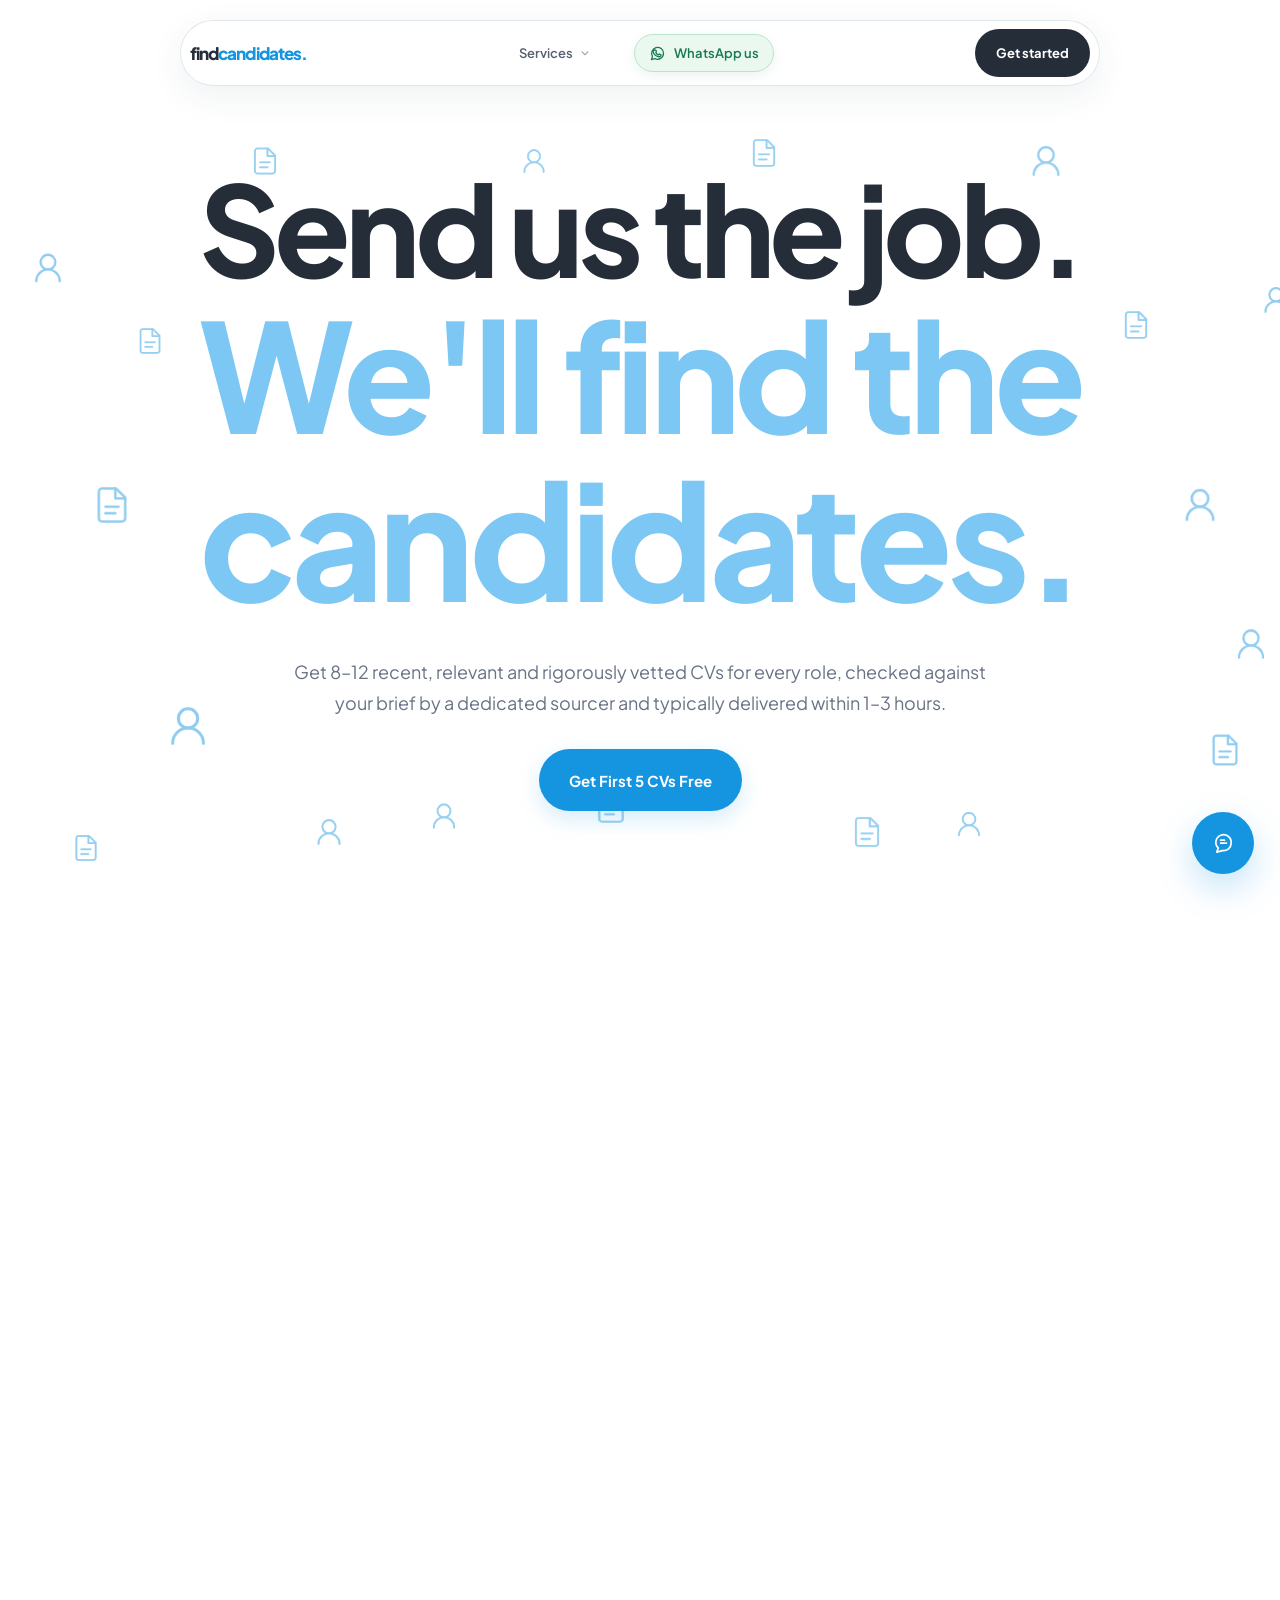
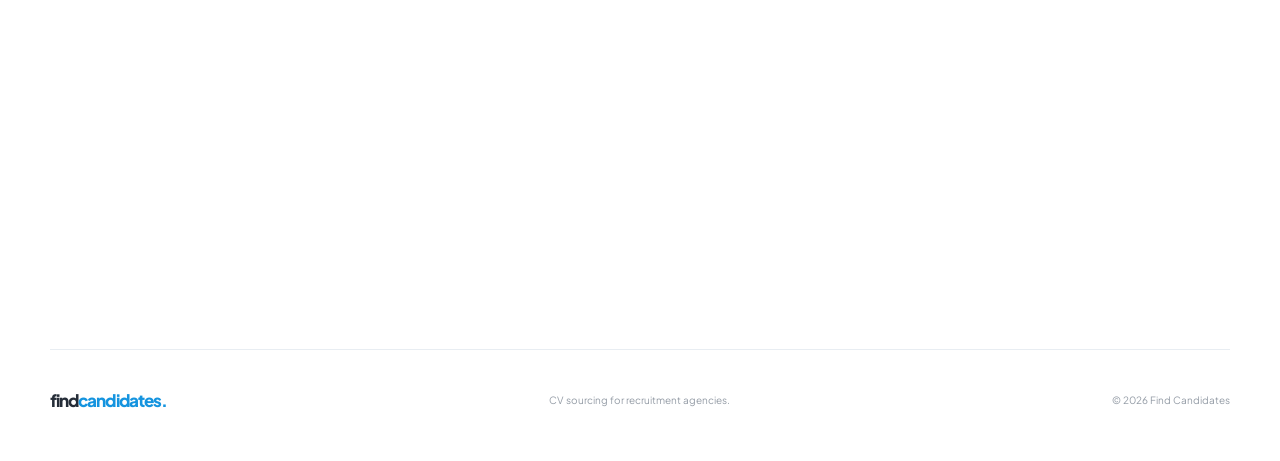
<file: index.html>
<!doctype html>
<html lang="en">
<head>
  <meta charset="utf-8" />
  <meta name="viewport" content="width=device-width, initial-scale=1" />
  <title>Find Candidates — CV sourcing for recruitment agencies</title>
  <meta name="description" content="Send us the job. We'll find the candidates. Get 8–12 vetted CVs a day, delivered within 1–3 hours." />
  <link rel="preconnect" href="https://fonts.googleapis.com">
  <link rel="preconnect" href="https://fonts.gstatic.com" crossorigin>
  <link href="https://fonts.googleapis.com/css2?family=Plus+Jakarta+Sans:wght@400;500;600;700;800&display=swap" rel="stylesheet">
  <link rel="stylesheet" href="styles.css" />
</head>
<body>
  <header class="nav-wrap">
    <nav class="nav-pill" aria-label="Main navigation">
      <a class="brand" href="#top" aria-label="Find Candidates">find<span>candidates.</span></a>
      <div class="nav-links">
        <div class="services-menu">
          <button class="services-trigger" type="button" aria-haspopup="true">Services <svg viewBox="0 0 24 24" aria-hidden="true"><path d="m7 10 5 5 5-5"/></svg></button>
          <div class="services-dropdown">
            <a href="#top"><strong>CV sourcing</strong><small>Vetted CVs for your vacancies</small></a>
            <a href="websites/"><strong>Recruitment websites</strong><small>Build a stronger agency presence</small></a>
            <a href="nhs-leads/"><strong>NHS recruitment leads</strong><small>Live vacancies and decision-maker emails</small></a>
          </div>
        </div>
        <a class="nav-whatsapp" data-brief-cta href="#brief-dialog" aria-label="WhatsApp us">
          <svg viewBox="0 0 24 24" aria-hidden="true"><path d="M20.5 11.7a8.4 8.4 0 0 1-12.4 7.4L3.5 20.5l1.4-4.4A8.4 8.4 0 1 1 20.5 11.7Z"/><path d="M8.2 7.5c.2-.4.4-.4.7-.4h.4c.1 0 .3 0 .4.4l.7 1.7c.1.2.1.4 0 .6l-.6.8c-.2.2-.1.4 0 .6.7 1.2 1.7 2.2 3 2.8.2.1.4.1.6-.1l.8-1c.2-.2.4-.2.6-.1l1.7.8c.2.1.4.2.4.4 0 .2-.1 1.2-.6 1.7-.5.6-1.3.9-2.1.9-.7 0-1.6-.2-2.8-.7-1.6-.7-2.9-1.8-4-3.1-.8-1-1.4-2.2-1.5-3.4 0-.8.2-1.5.7-2 .4-.5.9-.6 1.2-.6Z"/></svg>
          <span>WhatsApp us</span>
        </a>
      </div>
      <a class="nav-cta" data-brief-cta href="#brief-dialog">Get started</a>
    </nav>
  </header>

  <main id="top">
    <section class="hero section">
      <div class="hero-particles" aria-hidden="true">
        <!-- Lucide UserRound and FileText icons; see THIRD_PARTY_NOTICES.md. -->
        <span class="hero-float" style="--x:2%;--y:20%;--s:.8;--o:.2;--delay:-2s;--duration:13s"><svg viewBox="0 0 24 24"><circle cx="12" cy="8" r="5"/><path d="M20 21a8 8 0 0 0-16 0"/></svg></span>
        <span class="hero-float" style="--x:7%;--y:49%;--s:.9;--o:.18;--delay:-8s;--duration:17s"><svg viewBox="0 0 24 24"><path d="M14.5 2H6a2 2 0 0 0-2 2v16a2 2 0 0 0 2 2h12a2 2 0 0 0 2-2V7.5z"/><path d="M14 2v6h6M8 13h8M8 17h6"/></svg></span>
        <span class="hero-float" style="--x:13%;--y:76%;--s:1.05;--o:.2;--delay:-5s;--duration:15s"><svg viewBox="0 0 24 24"><circle cx="12" cy="8" r="5"/><path d="M20 21a8 8 0 0 0-16 0"/></svg></span>
        <span class="hero-float" style="--x:19%;--y:7%;--s:.68;--o:.16;--delay:-11s;--duration:19s"><svg viewBox="0 0 24 24"><path d="M14.5 2H6a2 2 0 0 0-2 2v16a2 2 0 0 0 2 2h12a2 2 0 0 0 2-2V7.5z"/><path d="M14 2v6h6M8 13h8M8 17h6"/></svg></span>
        <span class="hero-float" style="--x:24%;--y:89%;--s:.72;--o:.17;--delay:-4s;--duration:16s"><svg viewBox="0 0 24 24"><circle cx="12" cy="8" r="5"/><path d="M20 21a8 8 0 0 0-16 0"/></svg></span>
        <span class="hero-float" style="--x:29%;--y:34%;--s:.62;--o:.13;--delay:-9s;--duration:14s"><svg viewBox="0 0 24 24"><circle cx="12" cy="8" r="5"/><path d="M20 21a8 8 0 0 0-16 0"/></svg></span>
        <span class="hero-float" style="--x:35%;--y:69%;--s:.76;--o:.13;--delay:-1s;--duration:18s"><svg viewBox="0 0 24 24"><path d="M14.5 2H6a2 2 0 0 0-2 2v16a2 2 0 0 0 2 2h12a2 2 0 0 0 2-2V7.5z"/><path d="M14 2v6h6M8 13h8M8 17h6"/></svg></span>
        <span class="hero-float" style="--x:40%;--y:7%;--s:.66;--o:.15;--delay:-7s;--duration:15s"><svg viewBox="0 0 24 24"><circle cx="12" cy="8" r="5"/><path d="M20 21a8 8 0 0 0-16 0"/></svg></span>
        <span class="hero-float" style="--x:46%;--y:86%;--s:.8;--o:.15;--delay:-12s;--duration:20s"><svg viewBox="0 0 24 24"><path d="M14.5 2H6a2 2 0 0 0-2 2v16a2 2 0 0 0 2 2h12a2 2 0 0 0 2-2V7.5z"/><path d="M14 2v6h6M8 13h8M8 17h6"/></svg></span>
        <span class="hero-float" style="--x:52%;--y:42%;--s:.58;--o:.11;--delay:-6s;--duration:17s"><svg viewBox="0 0 24 24"><circle cx="12" cy="8" r="5"/><path d="M20 21a8 8 0 0 0-16 0"/></svg></span>
        <span class="hero-float" style="--x:58%;--y:6%;--s:.7;--o:.15;--delay:-3s;--duration:13s"><svg viewBox="0 0 24 24"><path d="M14.5 2H6a2 2 0 0 0-2 2v16a2 2 0 0 0 2 2h12a2 2 0 0 0 2-2V7.5z"/><path d="M14 2v6h6M8 13h8M8 17h6"/></svg></span>
        <span class="hero-float" style="--x:63%;--y:76%;--s:.86;--o:.13;--delay:-10s;--duration:19s"><svg viewBox="0 0 24 24"><circle cx="12" cy="8" r="5"/><path d="M20 21a8 8 0 0 0-16 0"/></svg></span>
        <span class="hero-float" style="--x:69%;--y:31%;--s:.72;--o:.12;--delay:-1s;--duration:16s"><svg viewBox="0 0 24 24"><path d="M14.5 2H6a2 2 0 0 0-2 2v16a2 2 0 0 0 2 2h12a2 2 0 0 0 2-2V7.5z"/><path d="M14 2v6h6M8 13h8M8 17h6"/></svg></span>
        <span class="hero-float" style="--x:74%;--y:88%;--s:.68;--o:.16;--delay:-7s;--duration:14s"><svg viewBox="0 0 24 24"><circle cx="12" cy="8" r="5"/><path d="M20 21a8 8 0 0 0-16 0"/></svg></span>
        <span class="hero-float" style="--x:80%;--y:7%;--s:.84;--o:.17;--delay:-13s;--duration:21s"><svg viewBox="0 0 24 24"><circle cx="12" cy="8" r="5"/><path d="M20 21a8 8 0 0 0-16 0"/></svg></span>
        <span class="hero-float" style="--x:85%;--y:58%;--s:.74;--o:.15;--delay:-4s;--duration:16s"><svg viewBox="0 0 24 24"><path d="M14.5 2H6a2 2 0 0 0-2 2v16a2 2 0 0 0 2 2h12a2 2 0 0 0 2-2V7.5z"/><path d="M14 2v6h6M8 13h8M8 17h6"/></svg></span>
        <span class="hero-float" style="--x:92%;--y:49%;--s:.9;--o:.18;--delay:-9s;--duration:18s"><svg viewBox="0 0 24 24"><circle cx="12" cy="8" r="5"/><path d="M20 21a8 8 0 0 0-16 0"/></svg></span>
        <span class="hero-float" style="--x:94%;--y:79%;--s:.78;--o:.19;--delay:-5s;--duration:15s"><svg viewBox="0 0 24 24"><path d="M14.5 2H6a2 2 0 0 0-2 2v16a2 2 0 0 0 2 2h12a2 2 0 0 0 2-2V7.5z"/><path d="M14 2v6h6M8 13h8M8 17h6"/></svg></span>
        <span class="hero-float" style="--x:98%;--y:24%;--s:.72;--o:.2;--delay:-3s;--duration:17s"><svg viewBox="0 0 24 24"><circle cx="12" cy="8" r="5"/><path d="M20 21a8 8 0 0 0-16 0"/></svg></span>
        <span class="hero-float" style="--x:5%;--y:91%;--s:.66;--o:.18;--delay:-11s;--duration:20s"><svg viewBox="0 0 24 24"><path d="M14.5 2H6a2 2 0 0 0-2 2v16a2 2 0 0 0 2 2h12a2 2 0 0 0 2-2V7.5z"/><path d="M14 2v6h6M8 13h8M8 17h6"/></svg></span>
        <span class="hero-float" style="--x:10%;--y:29%;--s:.65;--o:.17;--delay:-6s;--duration:16s"><svg viewBox="0 0 24 24"><path d="M14.5 2H6a2 2 0 0 0-2 2v16a2 2 0 0 0 2 2h12a2 2 0 0 0 2-2V7.5z"/><path d="M14 2v6h6M8 13h8M8 17h6"/></svg></span>
        <span class="hero-float" style="--x:17%;--y:59%;--s:.74;--o:.16;--delay:-14s;--duration:21s"><svg viewBox="0 0 24 24"><circle cx="12" cy="8" r="5"/><path d="M20 21a8 8 0 0 0-16 0"/></svg></span>
        <span class="hero-float" style="--x:27%;--y:55%;--s:.58;--o:.12;--delay:-2s;--duration:18s"><svg viewBox="0 0 24 24"><path d="M14.5 2H6a2 2 0 0 0-2 2v16a2 2 0 0 0 2 2h12a2 2 0 0 0 2-2V7.5z"/><path d="M14 2v6h6M8 13h8M8 17h6"/></svg></span>
        <span class="hero-float" style="--x:33%;--y:87%;--s:.7;--o:.16;--delay:-8s;--duration:14s"><svg viewBox="0 0 24 24"><circle cx="12" cy="8" r="5"/><path d="M20 21a8 8 0 0 0-16 0"/></svg></span>
        <span class="hero-float" style="--x:44%;--y:29%;--s:.62;--o:.11;--delay:-5s;--duration:19s"><svg viewBox="0 0 24 24"><path d="M14.5 2H6a2 2 0 0 0-2 2v16a2 2 0 0 0 2 2h12a2 2 0 0 0 2-2V7.5z"/><path d="M14 2v6h6M8 13h8M8 17h6"/></svg></span>
        <span class="hero-float" style="--x:55%;--y:66%;--s:.68;--o:.11;--delay:-10s;--duration:16s"><svg viewBox="0 0 24 24"><circle cx="12" cy="8" r="5"/><path d="M20 21a8 8 0 0 0-16 0"/></svg></span>
        <span class="hero-float" style="--x:66%;--y:89%;--s:.76;--o:.15;--delay:-3s;--duration:20s"><svg viewBox="0 0 24 24"><path d="M14.5 2H6a2 2 0 0 0-2 2v16a2 2 0 0 0 2 2h12a2 2 0 0 0 2-2V7.5z"/><path d="M14 2v6h6M8 13h8M8 17h6"/></svg></span>
        <span class="hero-float" style="--x:76%;--y:48%;--s:.64;--o:.13;--delay:-12s;--duration:17s"><svg viewBox="0 0 24 24"><circle cx="12" cy="8" r="5"/><path d="M20 21a8 8 0 0 0-16 0"/></svg></span>
        <span class="hero-float" style="--x:87%;--y:27%;--s:.7;--o:.17;--delay:-7s;--duration:15s"><svg viewBox="0 0 24 24"><path d="M14.5 2H6a2 2 0 0 0-2 2v16a2 2 0 0 0 2 2h12a2 2 0 0 0 2-2V7.5z"/><path d="M14 2v6h6M8 13h8M8 17h6"/></svg></span>
        <span class="hero-float" style="--x:96%;--y:66%;--s:.82;--o:.19;--delay:-4s;--duration:18s"><svg viewBox="0 0 24 24"><circle cx="12" cy="8" r="5"/><path d="M20 21a8 8 0 0 0-16 0"/></svg></span>
      </div>
      <div class="hero-copy reveal">
        <h1><span class="hero-line hero-line-one">Send us the job.</span><span class="hero-line hero-line-two">We'll find the</span><span class="hero-line hero-line-three">candidates.</span></h1>
        <p class="hero-sub">Get 8–12 recent, relevant and rigorously vetted CVs for every role, checked against your brief by a dedicated sourcer and typically delivered within 1–3 hours.</p>
        <div class="hero-actions">
          <a class="button primary hero-cta" data-brief-cta href="#brief-dialog">Get First 5 CVs Free</a>
        </div>
      </div>
    </section>

    <section class="statement section reveal">
      <h2>Stop using CV databases.<br><span>Tell us who you're looking for.</span></h2>
      <p>Your recruiters should be speaking to candidates and clients — not spending hours searching databases.</p>
    </section>


    <section id="how" class="how-band reveal">
      <div class="how-inner">
        <div class="how-copy">
          <h2>Get a shortlist.<br><span>In one hour.</span></h2>
          <p>One brief in. A rigorously vetted shortlist out. No database searching, filtering or wasted recruiter time.</p>
        </div>
        <div class="timeline">
          <div class="timeline-item"><span class="timeline-dot">1</span><div><h3>Send us the brief</h3><p>Share the JD, location, salary and non-negotiables. It takes minutes.</p></div></div>
          <div class="timeline-item"><span class="timeline-dot">2</span><div><h3>We search and rigorously vet</h3><p>A dedicated sourcer finds recent, relevant CVs and checks every one against your must-haves.</p></div></div>
          <div class="timeline-item"><span class="timeline-dot">3</span><div><h3>CVs straight to your inbox</h3><p>Get 8–12 of the best-matching CVs, typically within 1–3 hours.</p></div></div>
        </div>
      </div>
    </section>

    <section class="comparison section">
      <div class="section-head narrow reveal">
        <h2>Pay less.<br><span>Get the sourcing done for you.</span></h2>
        <p class="comparison-intro">Unlike a traditional CV database subscription, Find Candidates costs less and handles the searching, filtering and shortlisting for your team.</p>
      </div>
      <div class="compare-box reveal">
        <div class="compare-col muted">
          <div class="compare-title traditional-title"><h3>Traditional CV database</h3></div>
          <div><span>Monthly cost</span><strong><i class="bad">×</i> Higher monthly cost</strong></div>
          <div><span>Searching</span><strong><i class="bad">×</i> You search</strong></div>
          <div><span>Filtering</span><strong><i class="bad">×</i> You filter</strong></div>
          <div><span>Shortlisting</span><strong><i class="bad">×</i> You shortlist</strong></div>
          <div><span>Your time</span><strong><i class="bad">×</i> Hours per vacancy</strong></div>
        </div>
        <div class="compare-col ours">
          <div class="compare-title"><h3>Find Candidates</h3></div>
          <div><span>Monthly cost</span><strong><i class="good">✓</i> Simple monthly subscription</strong></div>
          <div><span>Searching</span><strong><i class="good">✓</i> We search</strong></div>
          <div><span>Filtering</span><strong><i class="good">✓</i> We filter</strong></div>
          <div><span>Shortlisting</span><strong><i class="good">✓</i> We shortlist</strong></div>
          <div><span>Your time</span><strong><i class="good">✓</i> CVs within 1–3 hours</strong></div>
        </div>
      </div>
      <p class="big-line reveal">Less money. Less work. <span>It's a no-brainer.</span></p>
      <div class="comparison-action reveal"><a class="button primary comparison-cta" data-brief-cta href="#brief-dialog">Get Your First 5 CVs Free</a></div>
    </section>

    <section class="agency section reveal">
      <div class="agency-copy">
        <h2>Spend your time<br><span>growing the agency.</span></h2>
        <p>Starting and scaling an agency is expensive enough. Get the sourcing capability you need without committing to an expensive CV database subscription.</p>
      </div>
      <div class="agency-visual" aria-hidden="true">
        <svg viewBox="0 0 520 330" role="presentation">
          <line class="visual-axis" x1="72" y1="42" x2="72" y2="274" />
          <line class="visual-axis" x1="72" y1="274" x2="466" y2="274" />
          <path class="visual-line" d="M92 242C146 230 163 207 204 205C254 203 264 162 311 155C365 147 381 93 444 61" />
        </svg>
      </div>
    </section>

    <section class="quality-band reveal">
      <div class="quality-inner">
        <div class="quality-copy">
          <h2>Every CV<br><span>rigorously vetted.</span></h2>
          <p>We do not send database dumps or filler profiles. Each shortlist is built against your brief, must-haves and quality standards before it reaches your inbox.</p>
          <strong>No weak matches. No obviously outdated CVs. No wasted shortlist space.</strong>
        </div>
        <div class="quality-checks">
          <!-- Inline icons from Lucide; see THIRD_PARTY_NOTICES.md. -->
          <div class="quality-check"><span class="quality-icon" aria-hidden="true"><svg viewBox="0 0 24 24"><rect width="8" height="4" x="8" y="2" rx="1" ry="1"/><path d="M16 4h2a2 2 0 0 1 2 2v14a2 2 0 0 1-2 2H6a2 2 0 0 1-2-2V6a2 2 0 0 1 2-2h2"/><path d="m9 14 2 2 4-4"/></svg></span><div><h3>Matched to the brief</h3><p>Skills, experience, sector, location and role fit are checked against your requirements.</p></div></div>
          <div class="quality-check"><span class="quality-icon" aria-hidden="true"><svg viewBox="0 0 24 24"><path d="M13 5h8M13 12h8M13 19h8"/><path d="m3 17 2 2 4-4M3 7l2 2 4-4"/></svg></span><div><h3>Must-haves verified</h3><p>Your non-negotiables are applied before a CV can make the shortlist.</p></div></div>
          <div class="quality-check"><span class="quality-icon" aria-hidden="true"><svg viewBox="0 0 24 24"><circle cx="12" cy="12" r="10"/><path d="M12 6v6h4"/></svg></span><div><h3>Recency prioritised</h3><p>We prioritise recent profile information and remove obviously outdated CVs.</p></div></div>
          <div class="quality-check"><span class="quality-icon" aria-hidden="true"><svg viewBox="0 0 24 24"><path d="M20 13c0 5-3.5 7.5-7.66 8.95a1 1 0 0 1-.67-.01C7.5 20.5 4 18 4 13V6a1 1 0 0 1 1-1c2 0 4.5-1.2 6.24-2.72a1.17 1.17 0 0 1 1.52 0C14.51 3.81 17 5 19 5a1 1 0 0 1 1 1z"/><path d="m9 12 2 2 4-4"/></svg></span><div><h3>Final relevance check</h3><p>Only the strongest, most relevant matches are included in the final shortlist.</p></div></div>
        </div>
      </div>
    </section>

    <section class="delivery-section section">
      <div class="section-head reveal">
        <h2>This is what lands<br><span>in your inbox.</span></h2>
        <p class="section-intro">Every CV is selected for relevance, recency and fit, then rigorously checked against your brief and must-have requirements.</p>
      </div>
      <div class="shortlist reveal">
        <div class="shortlist-head">
          <div><span class="tiny">ROLE</span><h3>Senior Quantity Surveyor</h3></div>
          <div class="ready"><span>✓</span> 15 candidates · Delivered 10:42</div>
        </div>
        <div class="candidate">
          <div class="initials initials-blue">AM</div><div class="candidate-main"><h4>Alex Morgan</h4><p>Senior Quantity Surveyor · 8 years experience · London</p><div><span>Commercial construction</span><span>JCT experience</span><span>4 weeks notice</span></div></div><span class="view">View CV →</span>
        </div>
        <div class="candidate">
          <div class="initials initials-peach">SK</div><div class="candidate-main"><h4>Sarah Khan</h4><p>Quantity Surveyor · 6 years experience · Watford</p><div><span>Main contractor</span><span>NEC & JCT</span><span>Available now</span></div></div><span class="view">View CV →</span>
        </div>
        <div class="candidate">
          <div class="initials initials-lilac">JT</div><div class="candidate-main"><h4>James Taylor</h4><p>Senior Quantity Surveyor · 10 years experience · Hertfordshire</p><div><span>Commercial</span><span>Design & build</span><span>£70k</span></div></div><span class="view">View CV →</span>
        </div>
        <div class="more">+ 12 more matched candidates</div>
      </div>
    </section>

    <section class="all-in-one section reveal" aria-labelledby="all-in-one-title">
      <div class="all-in-one-copy">
        <h2 id="all-in-one-title">All your sourcing.<br><span>One simple place.</span></h2>
        <p>Instead of jumping between separate CV platforms, send us one brief. We handle the searching, filtering and vetting, then bring the strongest matches together in one clean shortlist.</p>
      </div>

      <div class="consolidation-visual" aria-label="CV-Library, Reed, Indeed, Totaljobs, LinkedIn Recruiter and other platforms connecting to Find Candidates">
        <div class="platform-wordmarks" aria-label="Separate platforms">
          <span>CV-Library</span>
          <span>Reed</span>
          <span>Indeed</span>
          <span>Totaljobs</span>
          <span>LinkedIn Recruiter</span>
          <span>Other platforms</span>
        </div>
        <svg class="connection-map" viewBox="0 0 170 240" preserveAspectRatio="none" aria-hidden="true">
          <path d="M0 20C50 20 52 120 88 120" />
          <path d="M0 60C50 60 52 120 88 120" />
          <path d="M0 100C50 100 52 120 88 120" />
          <path d="M0 140C50 140 52 120 88 120" />
          <path d="M0 180C50 180 52 120 88 120" />
          <path d="M0 220C50 220 52 120 88 120" />
          <path d="M88 120H170" />
          <circle cx="88" cy="120" r="4" />
        </svg>
        <div class="one-place-brand">find<span>candidates.</span></div>
      </div>

    </section>

    <section id="pricing" class="pricing section">
      <div class="pricing-copy reveal">
        <h2>One subscription.<br><span>That's it.</span></h2>
        <p>About half the cost of a traditional CV database subscription — with the searching done for you.</p>
      </div>
      <div class="price-card reveal">
        <div class="price-top"><span>Monthly plan</span><span class="badge">Cancel anytime</span></div>
        <div class="price"><span>£</span><strong>179</strong><small>/ month</small></div>
        <p>Send us your vacancies. We'll source the candidates.</p>
        <ul>
          <li><span>✓</span> 8–12 rigorously vetted CVs a day</li>
          <li><span>✓</span> Dedicated CV sourcers</li>
          <li><span>✓</span> Delivered within 1–3 hours</li>
          <li><span>✓</span> Recent, relevant and checked against your must-haves</li>
          <li><span>✓</span> No CV database licence required</li>
        </ul>
        <a class="button primary full" data-brief-cta href="#brief-dialog">Get started <span>→</span></a>
      </div>
    </section>

    <section class="cost-comparison section reveal" aria-labelledby="cost-comparison-title">
      <div class="cost-heading">
        <h2 id="cost-comparison-title">CVs don't need to cost a fortune.<br><span>Seriously.</span></h2>
      </div>
      <div class="cost-layout">
        <div class="combined-side">
          <div class="outside-costs" aria-label="Public prices for separate sourcing platforms">
            <a href="https://www.cv-library.co.uk/search-cvs" target="_blank" rel="noopener">
              <span>CV-Library</span><strong>&pound;379 <small>/ 4 weeks</small></strong>
            </a>
            <b aria-hidden="true">+</b>
            <a href="https://www.reed.co.uk/recruiter/cv-search" target="_blank" rel="noopener">
              <span>Reed</span><strong>&pound;625 <small>/ month</small></strong>
            </a>
            <b aria-hidden="true">+</b>
            <a href="https://uk.indeed.com/hire/resources/howtohub/faq" target="_blank" rel="noopener">
              <span>Indeed</span><strong>From &pound;100 <small>/ month</small></strong>
            </a>
            <b aria-hidden="true">+</b>
            <a href="https://www.totaljobs.com/recruiter-advice/hiring-people/user-guide-using-the-totaljobs-cv-database/" target="_blank" rel="noopener">
              <span>Totaljobs</span><strong>&pound;270 <small>/ month</small></strong>
            </a>
            <b aria-hidden="true">+</b>
            <a href="https://business.linkedin.com/hire/recruiter/pricing" target="_blank" rel="noopener">
              <span>LinkedIn Recruiter</span><strong>&pound;170 <small>/ month</small></strong>
            </a>
          </div>
          <div class="combined-cost">
            <span>Total cost</span>
            <strong>&pound;1,544 <small>/ month</small></strong>
          </div>
        </div>
        <div class="cost-versus" aria-hidden="true"><span></span><b>vs</b><span></span></div>
        <div class="find-cost">
          <div class="one-place-brand">find<span>candidates.</span></div>
          <strong>&pound;179 <small>/ month</small></strong>
        </div>
      </div>
    </section>

    <section id="faq" class="faq section">
      <div class="section-head reveal"><h2>FAQ</h2></div>
      <div class="faq-list reveal">
        <details><summary>How quickly will I receive CVs?<span>+</span></summary><p>Most roles are delivered within 1–3 hours. Harder-to-fill or more niche roles can take a little longer, depending on the brief and candidate market.</p></details>
        <details><summary>How many CVs do I receive per vacancy?<span>+</span></summary><p>On average, you’ll receive 8–12 vetted, relevant CVs per vacancy, but the exact number may be higher or lower depending on the role. For example, a Registered Manager role will typically have a smaller candidate pool than a Support Worker role. We’ll always be transparent about the likely volume for each brief.</p></details>
        <details><summary>Are the CVs vetted?<span>+</span></summary><p>Yes. Every CV is rigorously checked against your brief, including skills, experience, location and the recency of the profile where available. Weak, outdated or irrelevant matches are removed so only the strongest CVs reach your shortlist.</p></details>
        <details><summary>Do I need my own CV database subscription?<span>+</span></summary><p>No. The point is to give your agency a sourcing function without requiring your recruiters to spend their day searching a CV database.</p></details>
        <details><summary>What's the catch? Is it too good to be true?<span>+</span></summary><p>There isn't one. Our sourcers use multiple leading CV databases and online sourcing channels, then handle the searching, filtering and vetting for you. You get access to that sourcing capability through one simple monthly subscription, without stacking up separate database licences that can run into four figures every month. Less cost, less admin and far less work for your recruiters.</p></details>
        <details><summary>Can I send more than one vacancy?<span>+</span></summary><p>Yes. Send us the vacancies you want worked and we’ll source up to your daily CV allowance.</p></details>
      </div>
    </section>

    <section class="final-cta section reveal">
      <h2>Got a vacancy?<br><span>We'll get you CVs in an hour.</span></h2>
      <p>Send us the job. A shortlist of recent, relevant and rigorously vetted CVs could be in your inbox within the hour.</p>
      <a class="button primary" data-brief-cta href="#brief-dialog">Get 5 free CVs now</a>
    </section>
    <a class="chat-float" data-chat-brief href="#brief-dialog" aria-label="Chat with us on WhatsApp" aria-expanded="false" aria-controls="brief-dialog">
      <span class="chat-icon" aria-hidden="true">
        <svg viewBox="0 0 24 24" role="presentation"><path d="M20 11.5a8 8 0 0 1-9.1 7.92L5 21l1.58-4.35A8 8 0 1 1 20 11.5Z"/><path d="M9 11.5h6M9 8.5h4"/></svg>
      </span>
      <span class="chat-copy"><strong>WhatsApp us</strong><small>Typically replies quickly</small></span>
    </a>

    <dialog class="brief-dialog" id="brief-dialog" aria-labelledby="brief-title">
      <a class="brief-close" href="#" role="button" aria-label="Close brief form">×</a>
      <div class="brief-heading">
        <span>Optional · 30-second brief</span>
        <h2 id="brief-title">Tell us who<br><em>you're looking for.</em></h2>
      </div>
      <form class="brief-form" id="brief-form">
        <label>Job title<input name="role" type="text" autocomplete="organization-title" placeholder="e.g. Practice Nurse"></label>
        <label>Location<input name="location" type="text" autocomplete="address-level2" placeholder="e.g. Manchester"></label>
        <div class="brief-row">
          <label>Salary/rate<input name="salary" type="text" placeholder="e.g. £42,000"></label>
          <label>Type<select name="type"><option value="" selected>Not specified</option><option>Permanent</option><option>Contract</option><option>Temporary</option><option>Part-time</option></select></label>
        </div>
        <button class="button primary brief-submit" type="submit">Skip</button>
        <small>No commitment. Your first 5 CVs are free.</small>
      </form>
    </dialog>
  </main>

  <footer>
    <a class="brand" href="#top" aria-label="Find Candidates">find<span>candidates.</span></a>
    <p>CV sourcing for recruitment agencies.</p>
    <span>© <span id="year"></span> Find Candidates</span>
  </footer>
  <script src="script.js?v=2"></script>
</body>
</html>
</file>
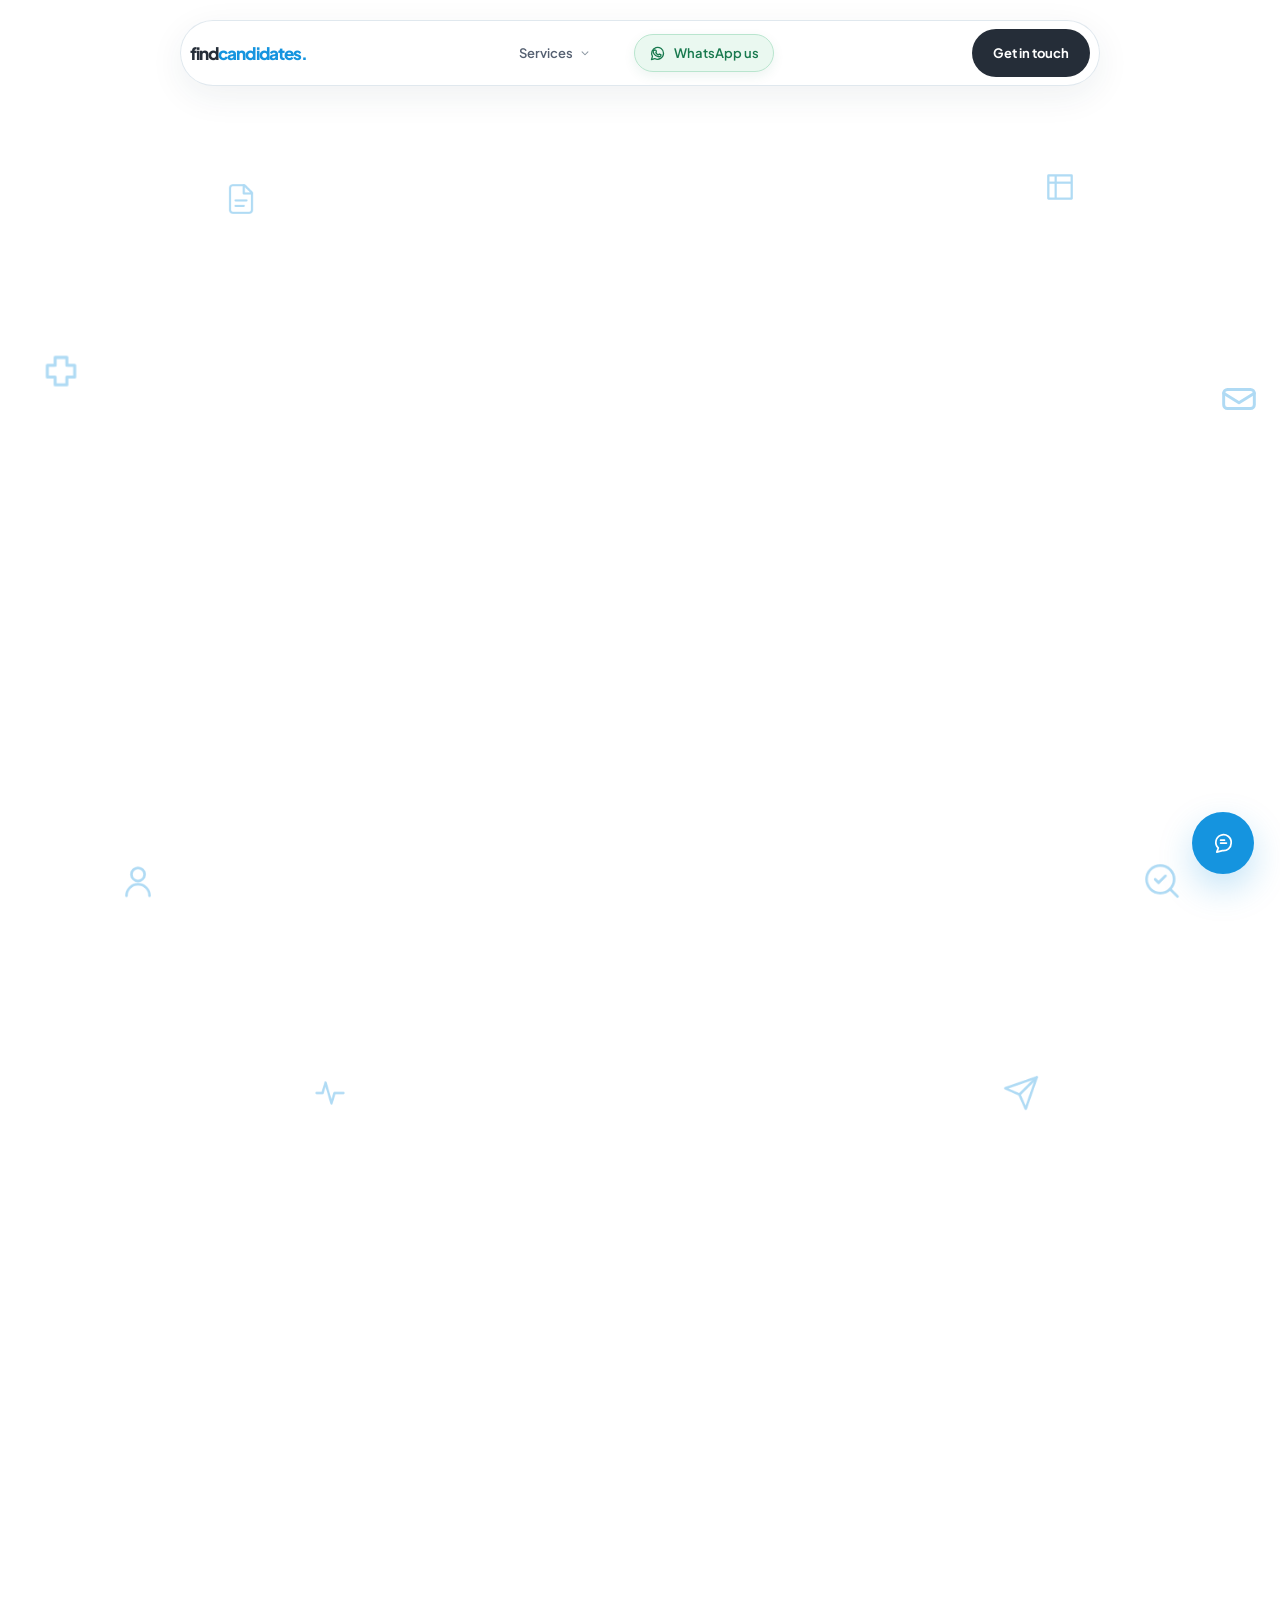
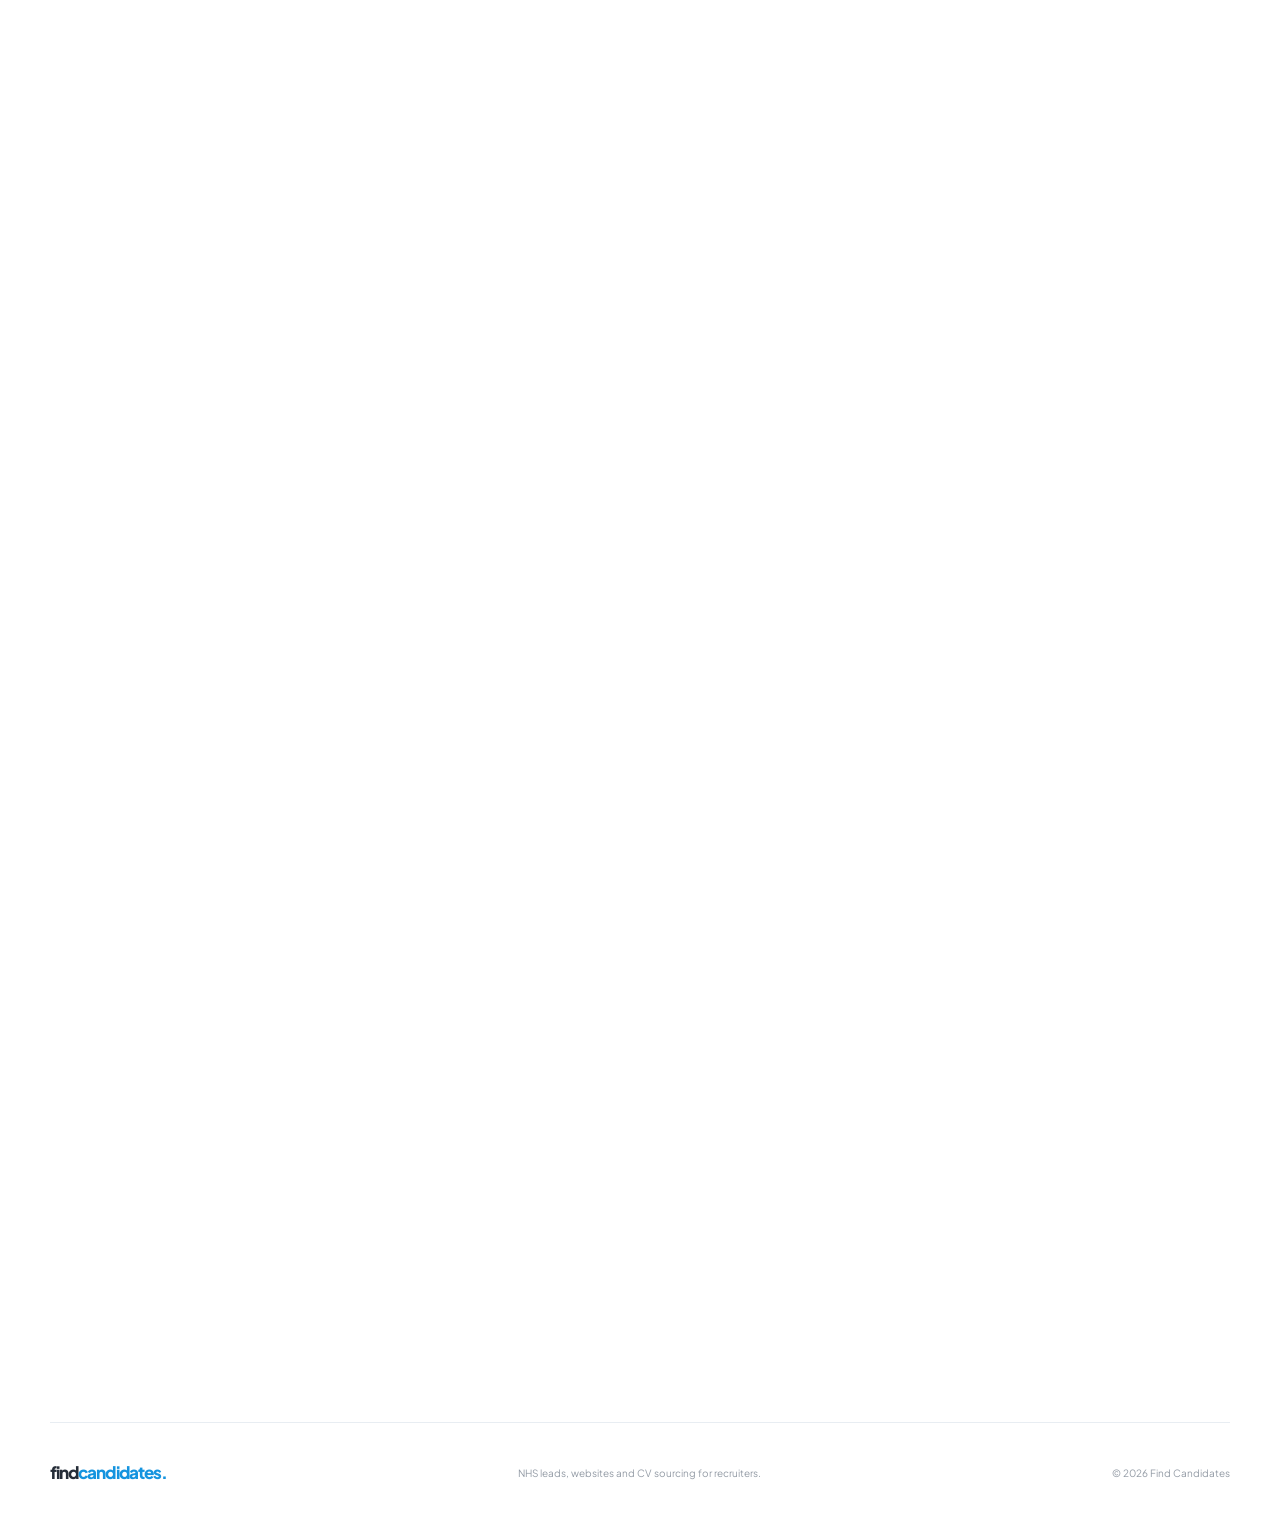
<file: nhs-leads/index.html>
<!doctype html>
<html lang="en">
<head>
  <meta charset="utf-8" />
  <meta name="viewport" content="width=device-width, initial-scale=1" />
  <title>NHS Recruitment Leads — Find Candidates</title>
  <meta name="description" content="Get approximately 500 active NHS recruitment leads a day, collected from sources around the internet and delivered with decision-maker emails in one Google Sheet." />
  <link rel="preconnect" href="https://fonts.googleapis.com">
  <link rel="preconnect" href="https://fonts.gstatic.com" crossorigin>
  <link href="https://fonts.googleapis.com/css2?family=Plus+Jakarta+Sans:wght@400;500;600;700;800&display=swap" rel="stylesheet">
  <link rel="stylesheet" href="../styles.css" />
</head>
<body class="nhs-leads-page">
  <header class="nav-wrap">
    <nav class="nav-pill" aria-label="Main navigation">
      <a class="brand" href="../" aria-label="Find Candidates home">find<span>candidates.</span></a>
      <div class="nav-links">
        <div class="services-menu">
          <button class="services-trigger" type="button" aria-haspopup="true">Services <svg viewBox="0 0 24 24" aria-hidden="true"><path d="m7 10 5 5 5-5"/></svg></button>
          <div class="services-dropdown">
            <a href="../"><strong>CV sourcing</strong><small>Vetted CVs for your vacancies</small></a>
            <a href="../websites/"><strong>Recruitment websites</strong><small>Build a stronger agency presence</small></a>
            <a href="./"><strong>NHS recruitment leads</strong><small>Live vacancies and decision-maker emails</small></a>
          </div>
        </div>
        <a class="nav-whatsapp" href="https://api.whatsapp.com/send?phone=447345208104&amp;text=Hi%2C%20I%27m%20interested%20in%20NHS%20recruitment%20leads." target="_blank" rel="noopener" aria-label="WhatsApp us about NHS recruitment leads">
          <svg viewBox="0 0 24 24" aria-hidden="true"><path d="M20.5 11.7a8.4 8.4 0 0 1-12.4 7.4L3.5 20.5l1.4-4.4A8.4 8.4 0 1 1 20.5 11.7Z"/><path d="M8.2 7.5c.2-.4.4-.4.7-.4h.4c.1 0 .3 0 .4.4l.7 1.7c.1.2.1.4 0 .6l-.6.8c-.2.2-.1.4 0 .6.7 1.2 1.7 2.2 3 2.8.2.1.4.1.6-.1l.8-1c.2-.2.4-.2.6-.1l1.7.8c.2.1.4.2.4.4 0 .2-.1 1.2-.6 1.7-.5.6-1.3.9-2.1.9-.7 0-1.6-.2-2.8-.7-1.6-.7-2.9-1.8-4-3.1-.8-1-1.4-2.2-1.5-3.4 0-.8.2-1.5.7-2 .4-.5.9-.6 1.2-.6Z"/></svg>
          <span>WhatsApp us</span>
        </a>
      </div>
      <a class="nav-cta" href="https://api.whatsapp.com/send?phone=447345208104&amp;text=Hi%2C%20I%27m%20interested%20in%20NHS%20recruitment%20leads." target="_blank" rel="noopener">Get in touch</a>
    </nav>
  </header>

  <main>
    <section class="leads-hero">
      <div class="service-hero-icons" aria-hidden="true">
        <span class="service-float-icon" style="--x:3%;--y:23%;--s:1.02;--delay:-2s;--duration:14s"><svg viewBox="0 0 24 24"><path d="M9 3h6v4h4v6h-4v4H9v-4H5V7h4Z"/></svg></span>
        <span class="service-float-icon" style="--x:9%;--y:66%;--s:.86;--delay:-8s;--duration:17s"><svg viewBox="0 0 24 24"><circle cx="12" cy="8" r="4"/><path d="M5 21a7 7 0 0 1 14 0"/></svg></span>
        <span class="service-float-icon" style="--x:17%;--y:8%;--s:.72;--delay:-5s;--duration:15s"><svg viewBox="0 0 24 24"><path d="M14.5 2H6a2 2 0 0 0-2 2v16a2 2 0 0 0 2 2h12a2 2 0 0 0 2-2V7.5Z"/><path d="M14 2v6h6M8 13h8M8 17h6"/></svg></span>
        <span class="service-float-icon" style="--x:24%;--y:84%;--s:.78;--delay:-11s;--duration:19s"><svg viewBox="0 0 24 24"><path d="M3 12h4l2-7 4 14 2-7h6"/></svg></span>
        <span class="service-float-icon" style="--x:81%;--y:7%;--s:.76;--delay:-4s;--duration:16s"><svg viewBox="0 0 24 24"><path d="M4 4h16v16H4zM4 9h16M9 4v16"/></svg></span>
        <span class="service-float-icon" style="--x:78%;--y:84%;--s:.82;--delay:-9s;--duration:14s"><svg viewBox="0 0 24 24"><path d="m22 2-7 20-4-9-9-4Z"/><path d="M22 2 11 13"/></svg></span>
        <span class="service-float-icon" style="--x:89%;--y:66%;--s:.9;--delay:-1s;--duration:18s"><svg viewBox="0 0 24 24"><circle cx="11" cy="11" r="8"/><path d="m21 21-4.3-4.3M8 11l2 2 4-4"/></svg></span>
        <span class="service-float-icon" style="--x:95%;--y:25%;--s:1;--delay:-7s;--duration:15s"><svg viewBox="0 0 24 24"><rect width="16" height="10" x="4" y="7" rx="2"/><path d="m4 9 8 5 8-5"/></svg></span>
      </div>
      <div class="leads-hero-copy reveal">
        <h1><span class="leads-hero-line leads-hero-count">500+</span><span class="leads-hero-line">Healthcare Leads</span><span class="leads-hero-line leads-hero-period">Per Day</span></h1>
        <p>Get approximately 500 recruitment leads from live new vacancies every day, gathered from sources around the internet and delivered with decision-maker emails in one clean Google Sheet.</p>
        <div class="service-actions">
          <a class="button primary" href="https://api.whatsapp.com/send?phone=447345208104&amp;text=Hi%2C%20I%27m%20interested%20in%20NHS%20recruitment%20leads." target="_blank" rel="noopener"><span>Get NHS leads</span></a>
        </div>
      </div>
      <div class="leads-sheet-wrap reveal" aria-label="Example NHS recruitment leads spreadsheet">
        <div class="leads-sheet-toolbar">
          <div><span class="leads-sheet-icon"><svg viewBox="0 0 24 24" aria-hidden="true"><path d="M14.5 2H6a2 2 0 0 0-2 2v16a2 2 0 0 0 2 2h12a2 2 0 0 0 2-2V7.5Z"/><path d="M14 2v6h6M8 13h8M8 17h8M12 13v8"/></svg></span><strong>Today's NHS leads</strong></div>
          <span><i></i> Live vacancies</span>
        </div>
        <div class="leads-table" role="table">
          <div class="leads-row leads-row-head" role="row"><span>Organisation</span><span>Vacancy</span><span>Location</span><span>Contact</span><span>Email</span><span>Status</span></div>
          <div class="leads-row" role="row"><span>Healthcare Trust</span><span>Registered Nurse</span><span>Manchester</span><span>Service lead</span><span>sarah.thompson@organisation.uk</span><span><b>Active</b></span></div>
          <div class="leads-row" role="row"><span>Community Services</span><span>Support Worker</span><span>Birmingham</span><span>Hiring manager</span><span>daniel.hughes@organisation.uk</span><span><b>Active</b></span></div>
          <div class="leads-row" role="row"><span>Mental Health Trust</span><span>Clinical Psychologist</span><span>London</span><span>Department lead</span><span>priya.patel@organisation.uk</span><span><b>Active</b></span></div>
          <div class="leads-row" role="row"><span>Acute Care Trust</span><span>Radiographer</span><span>Leeds</span><span>Recruitment lead</span><span>oliver.bennett@organisation.uk</span><span><b>Active</b></span></div>
        </div>
        <div class="leads-sheet-foot"><span>One organised file</span><strong>+500 leads added today</strong></div>
      </div>
    </section>

    <section class="leads-proof">
      <div class="leads-proof-inner">
        <article class="reveal"><strong>~500</strong><span>fresh leads each day</span></article>
        <article class="reveal"><strong>Multiple</strong><span>online sources combined</span></article>
        <article class="reveal"><strong>1 sheet</strong><span>ready for your team</span></article>
        <article class="reveal"><strong>Active</strong><span>vacancies hiring now</span></article>
      </div>
    </section>

    <section id="how-it-works" class="service-process-band reveal">
      <div class="service-process-inner">
        <div>
          <h2><span class="service-process-title-line">Signing Clients</span><span class="service-process-title-line service-process-time">Made Simple</span></h2>
        </div>
        <ol>
          <li><span>1</span><div><h3>We scrape the live vacancies</h3><p>We search across the internet for active healthcare vacancies and capture all the useful metadata—including the organisation, role, location, decision-maker name and email—then add it to your Google Sheet.</p></div></li>
          <li><span>2</span><div><h3>You email them</h3><p>Your recruiters work through the fresh lead list and start timely conversations with organisations that are actively hiring.</p></div></li>
          <li><span>3</span><div><h3>You make placements</h3><p>Turn live hiring demand into new client relationships, fill their vacancies and grow your agency.</p></div></li>
        </ol>
      </div>
    </section>

    <section class="service-included section">
      <div class="service-section-head reveal">
        <h2>Everything you need<br><span>to sign healthcare clients.</span></h2>
      </div>
      <div class="service-feature-grid">
        <article class="service-feature reveal"><span><svg viewBox="0 0 24 24" aria-hidden="true"><circle cx="12" cy="12" r="9"/><path d="M12 7v5l3 2"/></svg></span><h3>Live vacancies</h3><p>Current healthcare roles that signal real, immediate hiring demand—not a stale list of organisations.</p></article>
        <article class="service-feature reveal"><span><svg viewBox="0 0 24 24" aria-hidden="true"><path d="M14.5 2H6a2 2 0 0 0-2 2v16a2 2 0 0 0 2 2h12a2 2 0 0 0 2-2V7.5Z"/><path d="M14 2v6h6M8 13h8M8 17h8M12 13v8"/></svg></span><h3>One Google Sheet</h3><p>Your shared lead list continuously grows as fresh vacancies and contacts are added every day.</p></article>
        <article class="service-feature reveal"><span><svg viewBox="0 0 24 24" aria-hidden="true"><circle cx="12" cy="12" r="4"/><path d="M16 8v5a3 3 0 0 0 6 0v-1a10 10 0 1 0-4 8"/></svg></span><h3>Decision-maker email</h3><p>Relevant business emails help your recruiters reach the people connected to each live vacancy.</p></article>
        <article class="service-feature reveal"><span><svg viewBox="0 0 24 24" aria-hidden="true"><path d="M4 19V9M10 19V5M16 19v-7M22 19H2"/></svg></span><h3>Approximately 500 a day</h3><p>A high-volume daily flow of opportunities, with exact totals naturally varying with live market activity.</p></article>
        <article class="service-feature reveal"><span><svg viewBox="0 0 24 24" aria-hidden="true"><circle cx="11" cy="11" r="7"/><path d="m20 20-4-4M8 11l2 2 4-4"/></svg></span><h3>Multiple sources</h3><p>Vacancies collected from job boards, careers pages and other online sources, then combined into one feed.</p></article>
        <article class="service-feature reveal"><span><svg viewBox="0 0 24 24" aria-hidden="true"><path d="M22 16.9v3a2 2 0 0 1-2.2 2 19.8 19.8 0 0 1-8.6-3.1 19.5 19.5 0 0 1-6-6A19.8 19.8 0 0 1 2.1 4.2 2 2 0 0 1 4.1 2h3a2 2 0 0 1 2 1.7c.1 1 .4 2 .7 2.8a2 2 0 0 1-.5 2.1L8.1 9.9a16 16 0 0 0 6 6l1.3-1.3a2 2 0 0 1 2.1-.5c.9.3 1.8.6 2.8.7a2 2 0 0 1 1.7 2.1Z"/></svg></span><h3>Decision-maker phone number</h3><p>Phone numbers are included whenever we can identify them for a vacancy, giving your team another direct route in.</p></article>
      </div>
    </section>

    <section class="leads-comparison section">
      <div class="service-section-head reveal">
        <h2>Stop building the lead machine.<br><span>Start using it.</span></h2>
        <p>Manual scraping creates another job for your team. We turn it into a fully managed source of fresh healthcare opportunities.</p>
      </div>
      <div class="leads-compare-table reveal" role="table" aria-label="Manual lead scraping compared with Find Candidates">
        <div class="leads-compare-row leads-compare-head" role="row">
          <span role="columnheader">The difference</span>
          <strong role="columnheader">Manual scraping</strong>
          <strong role="columnheader">Using us</strong>
        </div>
        <div class="leads-compare-row" role="row">
          <span role="rowheader">Setup</span>
          <p><i class="bad">×</i> Build and maintain your own process</p>
          <p><i class="good">✓</i> Everything done for you</p>
        </div>
        <div class="leads-compare-row" role="row">
          <span role="rowheader">Bot detection</span>
          <p><i class="bad">×</i> Blocks, CAPTCHAs and broken scrapers</p>
          <p><i class="good">✓</i> Collection handled for you</p>
        </div>
        <div class="leads-compare-row" role="row">
          <span role="rowheader">People</span>
          <p><i class="bad">×</i> Manage expensive freelancers</p>
          <p><i class="good">✓</i> Fully managed service</p>
        </div>
        <div class="leads-compare-row" role="row">
          <span role="rowheader">Lead volume</span>
          <p><i class="bad">×</i> Fewer, inconsistent leads</p>
          <p><i class="good">✓</i> 500+ fresh leads per day</p>
        </div>
        <div class="leads-compare-row" role="row">
          <span role="rowheader">Cost</span>
          <p><i class="bad">×</i> More tools, labour and cost per lead</p>
          <p><i class="good">✓</i> One simple subscription</p>
        </div>
        <div class="leads-compare-row" role="row">
          <span role="rowheader">Every morning</span>
          <p><i class="bad">×</i> Start searching all over again</p>
          <p><i class="good">✓</i> Wake up to new leads in your Google Sheet</p>
        </div>
      </div>
    </section>

    <section class="leads-callout reveal">
      <div class="leads-callout-inner">
        <div class="leads-callout-copy">
          <h2>95% of all healthcare jobs in the UK<br><span>In your lead list.</span></h2>
          <p>Yes, we really scrape them all.</p>
        </div>
        <div class="leads-sources-visual" aria-label="Job boards, careers pages, trust websites and other online sources feeding into one Google Sheet">
          <div class="leads-source-labels" aria-label="Healthcare vacancy sources">
            <span>Job boards</span>
            <span>Careers pages</span>
            <span>Trust websites</span>
            <span>Other sources</span>
          </div>
          <svg class="leads-connection-map" viewBox="0 0 170 240" preserveAspectRatio="none" aria-hidden="true">
            <path d="M0 30C50 30 52 120 88 120" />
            <path d="M0 90C50 90 52 120 88 120" />
            <path d="M0 150C50 150 52 120 88 120" />
            <path d="M0 210C50 210 52 120 88 120" />
            <path d="M88 120H170" />
            <circle cx="88" cy="120" r="4" />
          </svg>
          <div class="leads-excel-destination">
            <span><svg viewBox="0 0 24 24" aria-hidden="true"><path d="M14.5 2H6a2 2 0 0 0-2 2v16a2 2 0 0 0 2 2h12a2 2 0 0 0 2-2V7.5Z"/><path d="M14 2v6h6M8 13h8M8 17h8M12 13v8"/></svg></span>
            <strong>Your Google Sheet</strong>
            <small>One complete lead list</small>
          </div>
        </div>
      </div>
    </section>

    <section class="faq section leads-faq">
      <div class="service-section-head reveal"><h2>FAQ</h2></div>
      <div class="faq-list reveal">
        <details><summary>How many NHS leads will I receive?<span>+</span></summary><p>Approximately 500 leads a day. The exact number can be higher or lower depending on live hiring activity and the vacancies available across the market.</p></details>
        <details><summary>What counts as a lead?<span>+</span></summary><p>A lead is an active NHS vacancy with useful prospecting data such as the hiring organisation, job title, location and a relevant decision-maker or business email where available.</p></details>
        <details><summary>Where do the leads come from?<span>+</span></summary><p>We gather active vacancies from multiple sources around the internet, including job boards and individual careers pages, then bring them together into one structured feed.</p></details>
        <details><summary>How are the leads delivered?<span>+</span></summary><p>They are delivered in an organised Google Sheet that continuously grows as fresh leads are added, so your recruiters can filter by role, location or organisation and work from one shared source.</p></details>
        <details><summary>Are decision-maker emails included?<span>+</span></summary><p>Yes, relevant decision-maker or business emails are included where they can be identified. Availability can vary by organisation and vacancy.</p></details>
        <details><summary>How much does the service cost?<span>+</span></summary><p>Pricing depends on the volume, delivery setup and how your team plans to use the data. Get in touch and we’ll recommend the right arrangement.</p></details>
      </div>
    </section>

    <section class="service-final section reveal">
      <h2>The vacancies are live now.<br><span>Start the conversations today.</span></h2>
      <p>Speak to us about getting fresh NHS recruitment leads delivered to your team.</p>
      <a class="button primary" href="https://api.whatsapp.com/send?phone=447345208104&amp;text=Hi%2C%20I%27m%20interested%20in%20NHS%20recruitment%20leads." target="_blank" rel="noopener">Get in touch</a>
    </section>

    <a class="chat-float" href="https://api.whatsapp.com/send?phone=447345208104&amp;text=Hi%2C%20I%27m%20interested%20in%20NHS%20recruitment%20leads." target="_blank" rel="noopener" aria-label="Chat with us about NHS recruitment leads">
      <span class="chat-icon" aria-hidden="true"><svg viewBox="0 0 24 24" role="presentation"><path d="M20 11.5a8 8 0 0 1-9.1 7.92L5 21l1.58-4.35A8 8 0 1 1 20 11.5Z"/><path d="M9 11.5h6M9 8.5h4"/></svg></span>
      <span class="chat-copy"><strong>WhatsApp us</strong><small>Typically replies quickly</small></span>
    </a>
  </main>

  <footer>
    <a class="brand" href="../" aria-label="Find Candidates home">find<span>candidates.</span></a>
    <p>NHS leads, websites and CV sourcing for recruiters.</p>
    <span>&copy; <span id="year"></span> Find Candidates</span>
  </footer>
  <script src="../script.js?v=3"></script>
</body>
</html>
</file>
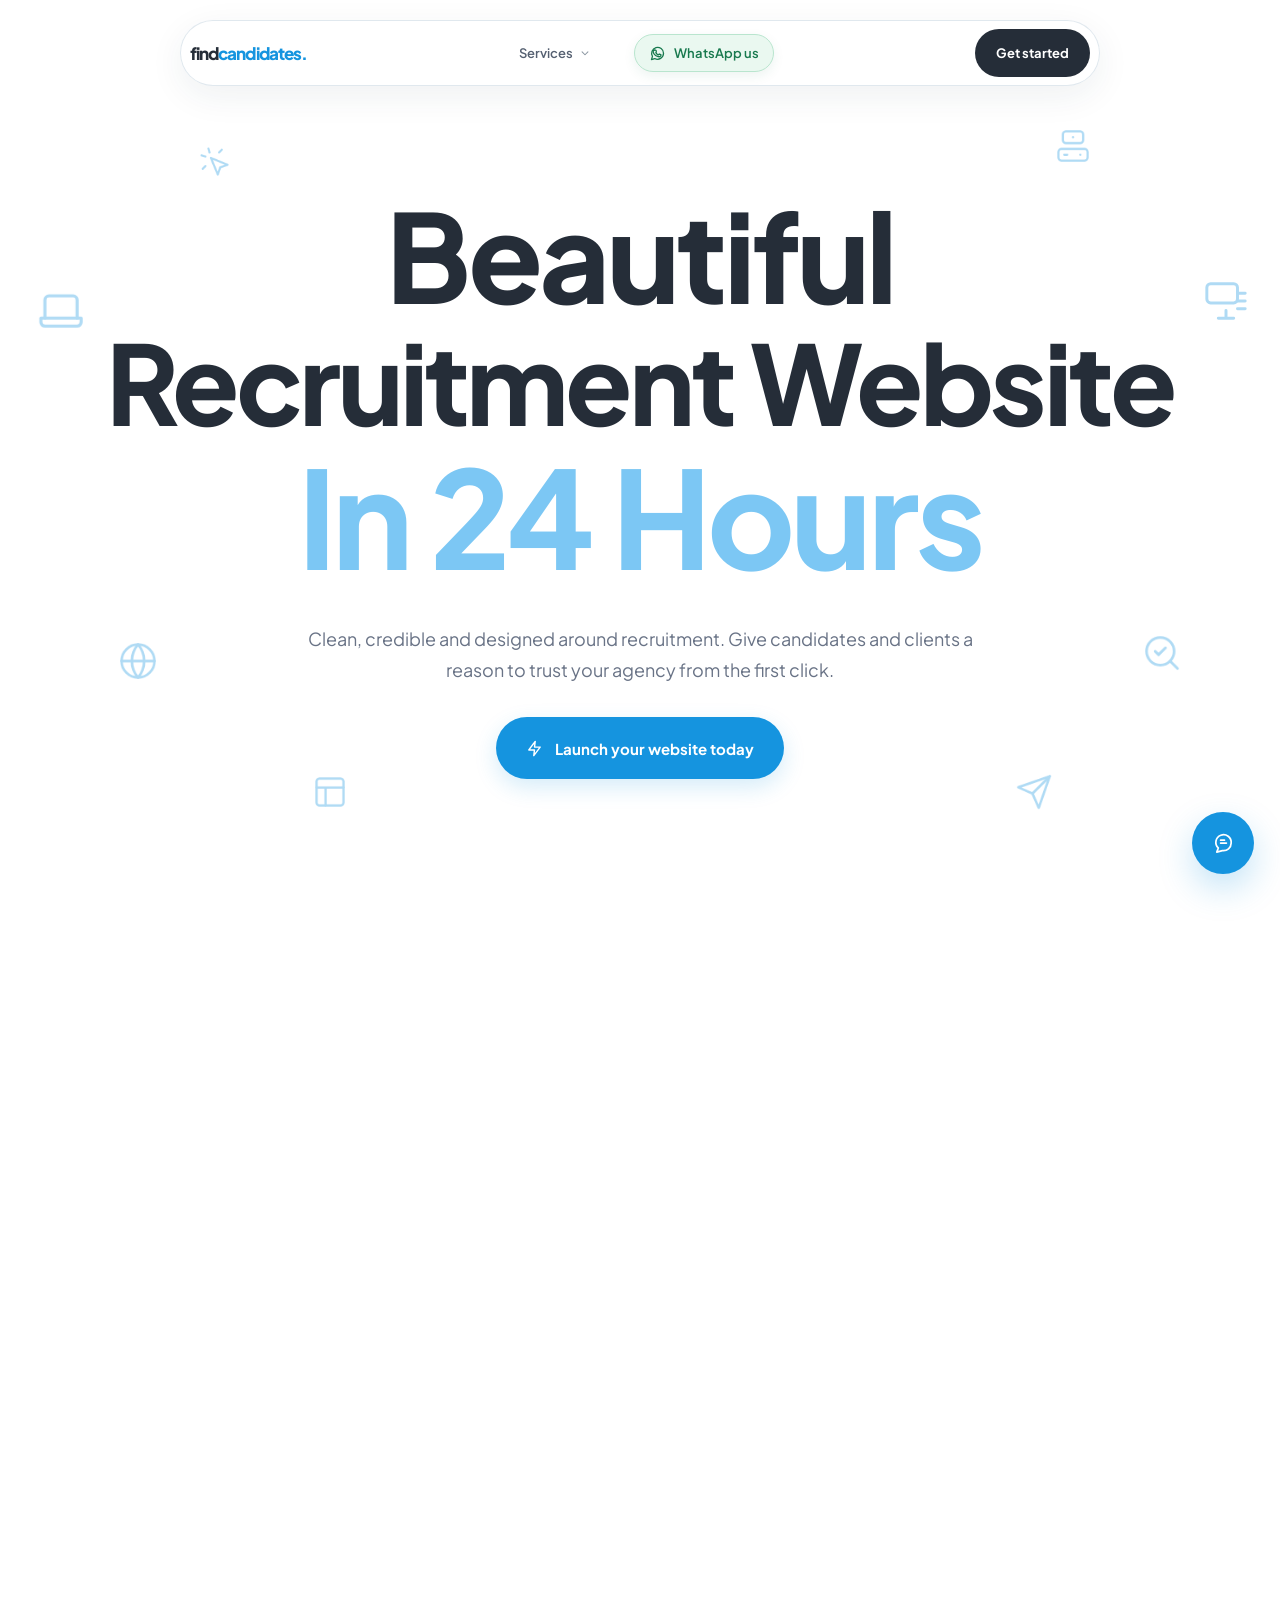
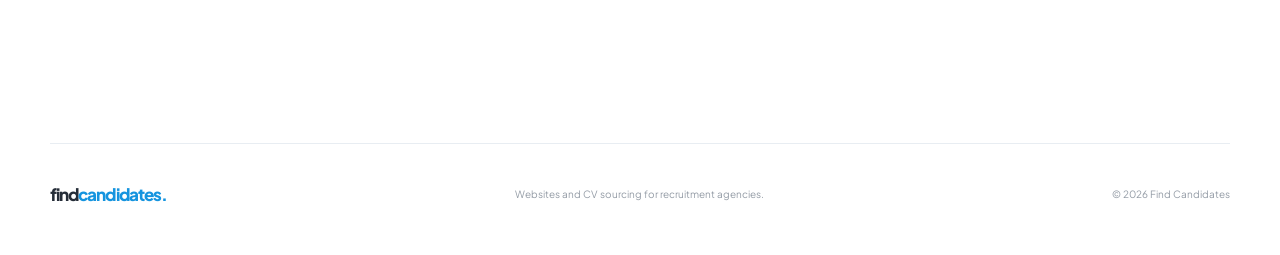
<file: websites/index.html>
<!doctype html>
<html lang="en">
<head>
  <meta charset="utf-8" />
  <meta name="viewport" content="width=device-width, initial-scale=1" />
  <title>Recruitment Website Services — Find Candidates</title>
  <meta name="description" content="Clean, credible recruitment websites for £99 per month, built specifically for recruitment agencies." />
  <link rel="preconnect" href="https://fonts.googleapis.com">
  <link rel="preconnect" href="https://fonts.gstatic.com" crossorigin>
  <link href="https://fonts.googleapis.com/css2?family=Plus+Jakarta+Sans:wght@400;500;600;700;800&display=swap" rel="stylesheet">
  <link rel="stylesheet" href="../styles.css" />
</head>
<body class="website-services-page">
  <header class="nav-wrap">
    <nav class="nav-pill" aria-label="Main navigation">
      <a class="brand" href="../" aria-label="Find Candidates home">find<span>candidates.</span></a>
      <div class="nav-links">
        <div class="services-menu">
          <button class="services-trigger" type="button" aria-haspopup="true">Services <svg viewBox="0 0 24 24" aria-hidden="true"><path d="m7 10 5 5 5-5"/></svg></button>
          <div class="services-dropdown">
            <a href="../"><strong>CV sourcing</strong><small>Vetted CVs for your vacancies</small></a>
            <a href="./"><strong>Recruitment websites</strong><small>Build a stronger agency presence</small></a>
            <a href="../nhs-leads/"><strong>NHS recruitment leads</strong><small>Live vacancies and decision-maker emails</small></a>
          </div>
        </div>
        <a class="nav-whatsapp" href="https://api.whatsapp.com/send?phone=447345208104&amp;text=Hi%2C%20I%27m%20interested%20in%20a%20recruitment%20website." target="_blank" rel="noopener" aria-label="WhatsApp us about a recruitment website">
          <svg viewBox="0 0 24 24" aria-hidden="true"><path d="M20.5 11.7a8.4 8.4 0 0 1-12.4 7.4L3.5 20.5l1.4-4.4A8.4 8.4 0 1 1 20.5 11.7Z"/><path d="M8.2 7.5c.2-.4.4-.4.7-.4h.4c.1 0 .3 0 .4.4l.7 1.7c.1.2.1.4 0 .6l-.6.8c-.2.2-.1.4 0 .6.7 1.2 1.7 2.2 3 2.8.2.1.4.1.6-.1l.8-1c.2-.2.4-.2.6-.1l1.7.8c.2.1.4.2.4.4 0 .2-.1 1.2-.6 1.7-.5.6-1.3.9-2.1.9-.7 0-1.6-.2-2.8-.7-1.6-.7-2.9-1.8-4-3.1-.8-1-1.4-2.2-1.5-3.4 0-.8.2-1.5.7-2 .4-.5.9-.6 1.2-.6Z"/></svg>
          <span>WhatsApp us</span>
        </a>
      </div>
      <a class="nav-cta" href="https://api.whatsapp.com/send?phone=447345208104&amp;text=Hi%2C%20I%27m%20interested%20in%20a%20recruitment%20website." target="_blank" rel="noopener">Get started</a>
    </nav>
  </header>

  <main>
    <section class="service-hero section">
      <div class="service-hero-icons" aria-hidden="true">
        <!-- Lucide icons; see THIRD_PARTY_NOTICES.md. -->
        <span class="service-float-icon" style="--x:3%;--y:25%;--s:1.05;--delay:-2s;--duration:14s"><svg viewBox="0 0 24 24"><path d="M20 16V7a2 2 0 0 0-2-2H6a2 2 0 0 0-2 2v9"/><path d="M2 16h20v2a2 2 0 0 1-2 2H4a2 2 0 0 1-2-2Z"/></svg></span>
        <span class="service-float-icon" style="--x:9%;--y:68%;--s:.86;--delay:-8s;--duration:17s"><svg viewBox="0 0 24 24"><circle cx="12" cy="12" r="10"/><path d="M2 12h20M12 2a15.3 15.3 0 0 1 0 20M12 2a15.3 15.3 0 0 0 0 20"/></svg></span>
        <span class="service-float-icon" style="--x:15%;--y:7%;--s:.72;--delay:-5s;--duration:15s"><svg viewBox="0 0 24 24"><path d="m9 9 5 12 1.8-5.2L21 14Z"/><path d="M7.2 2.2 8 5.1M2.2 7.2 5.1 8M14.9 5.1l2-2M5.1 14.9l-2 2"/></svg></span>
        <span class="service-float-icon" style="--x:24%;--y:84%;--s:.78;--delay:-11s;--duration:19s"><svg viewBox="0 0 24 24"><rect width="18" height="18" x="3" y="3" rx="2"/><path d="M3 9h18M9 21V9"/></svg></span>
        <span class="service-float-icon" style="--x:82%;--y:5%;--s:.76;--delay:-4s;--duration:16s"><svg viewBox="0 0 24 24"><rect width="14" height="8" x="5" y="2" rx="2"/><rect width="20" height="8" x="2" y="14" rx="2"/><path d="M6 18h2M12 6h.01M17 18h.01"/></svg></span>
        <span class="service-float-icon" style="--x:79%;--y:84%;--s:.82;--delay:-9s;--duration:14s"><svg viewBox="0 0 24 24"><path d="m22 2-7 20-4-9-9-4Z"/><path d="M22 2 11 13"/></svg></span>
        <span class="service-float-icon" style="--x:89%;--y:67%;--s:.9;--delay:-1s;--duration:18s"><svg viewBox="0 0 24 24"><circle cx="11" cy="11" r="8"/><path d="m21 21-4.3-4.3M8 11l2 2 4-4"/></svg></span>
        <span class="service-float-icon" style="--x:94%;--y:24%;--s:1;--delay:-7s;--duration:15s"><svg viewBox="0 0 24 24"><rect width="16" height="10" x="2" y="3" rx="2"/><path d="M8 21h8M12 17v4M22 8h-4M22 12h-4M22 16h-4"/></svg></span>
      </div>
      <div class="service-hero-copy reveal">
        <h1><span class="service-hero-line service-hero-line-one">Beautiful</span><span class="service-hero-line service-hero-line-two">Recruitment Website</span><span class="service-hero-line service-hero-line-three">In 24 Hours</span></h1>
        <p>Clean, credible and designed around recruitment. Give candidates and clients a reason to trust your agency from the first click.</p>
        <div class="service-actions">
          <a class="button primary" href="https://api.whatsapp.com/send?phone=447345208104&amp;text=Hi%2C%20I%27m%20interested%20in%20a%20recruitment%20website." target="_blank" rel="noopener"><svg viewBox="0 0 24 24" aria-hidden="true"><path d="m13 2-9 12h8l-1 8 9-12h-8Z"/></svg><span>Launch your website today</span></a>
        </div>
      </div>
    </section>

    <section class="service-statement section reveal">
      <h2>A credible website<br><span>wins clients.</span></h2>
      <p>Recruitment is built on credibility. We give growing agencies a polished online presence without the usual large upfront website bill.</p>
    </section>

    <section class="service-process-band reveal">
      <div class="service-process-inner">
        <div>
          <h2><span class="service-process-title-line">We deliver your website</span><span class="service-process-title-line service-process-time">In 24 hours.</span></h2>
        </div>
        <ol>
          <li><span>1</span><div><h3>Tell us about the agency</h3><p>Share your positioning, sectors, brand and the kind of clients and candidates you want to attract.</p></div></li>
          <li><span>2</span><div><h3>We build your website</h3><p>We turn the brief into a clean recruitment website with clear messaging and conversion paths.</p></div></li>
          <li><span>3</span><div><h3>Review and go live</h3><p>You review the website, we make the final refinements and connect it to your domain and hosting.</p></div></li>
        </ol>
      </div>
    </section>

    <section id="included" class="service-included section">
      <div class="service-section-head reveal">
        <h2>Everything your agency needs.<br><span>Nothing it doesn't.</span></h2>
      </div>
      <div class="service-feature-grid">
        <article class="service-feature reveal"><span><svg viewBox="0 0 24 24" aria-hidden="true"><rect width="18" height="18" x="3" y="3" rx="2"/><path d="M3 9h18M9 21V9"/></svg></span><h3>Recruitment-first design</h3><p>A clear, professional website shaped around candidates, clients and the markets you recruit in.</p></article>
        <article class="service-feature reveal"><span><svg viewBox="0 0 24 24" aria-hidden="true"><rect width="14" height="10" x="2" y="3" rx="2"/><path d="M8 21h4M10 13v8"/><rect width="7" height="12" x="15" y="9" rx="2"/></svg></span><h3>Built for every screen</h3><p>A responsive experience that feels considered on phones, laptops and large desktop displays.</p></article>
        <article class="service-feature reveal"><span><svg viewBox="0 0 24 24" aria-hidden="true"><path d="M14.5 2H6a2 2 0 0 0-2 2v16a2 2 0 0 0 2 2h12a2 2 0 0 0 2-2V7.5Z"/><path d="M14 2v6h6M8 13h8M8 17h6"/></svg></span><h3>Your essential pages</h3><p>A focused structure for your services, sectors, jobs, about page and contact journey.</p></article>
        <article class="service-feature reveal"><span><svg viewBox="0 0 24 24" aria-hidden="true"><path d="m17 2 4 4-4 4"/><path d="M3 11V9a3 3 0 0 1 3-3h15M7 22l-4-4 4-4"/><path d="M21 13v2a3 3 0 0 1-3 3H3"/></svg></span><h3>2 revisions</h3><p>Two rounds of revisions are included, giving you room to refine the website before it goes live.</p></article>
        <article class="service-feature reveal"><span><svg viewBox="0 0 24 24" aria-hidden="true"><rect width="18" height="18" x="3" y="3" rx="2"/><path d="M3 9h18M3 15h18M9 3v18"/></svg></span><h3>Add jobs through Google Sheets</h3><p>Update a simple Google Sheet and your latest roles appear on your website—no complicated CMS needed.</p></article>
        <article class="service-feature reveal"><span><svg viewBox="0 0 24 24" aria-hidden="true"><path d="M4.5 16.5c-1.5 1.26-2 5-2 5s3.74-.5 5-2c.71-.84.7-2.13-.09-2.91a2.18 2.18 0 0 0-2.91-.09Z"/><path d="m12 15-3-3a22 22 0 0 1 2-3.95A12.7 12.7 0 0 1 22 2c0 2.72-.78 7.5-6.05 11a22.4 22.4 0 0 1-3.95 2Z"/><path d="M9 12H4s.55-3.03 2-4c1.62-1.08 5 0 5 0M12 15v5s3.03-.55 4-2c1.08-1.62 0-5 0-5"/></svg></span><h3>Launch support</h3><p>We help connect your domain and get the finished website live through your hosting package.</p></article>
      </div>
    </section>

    <section class="sheet-sync-band reveal" aria-labelledby="sheet-sync-title">
      <div class="sheet-sync">
      <div class="sheet-sync-head">
        <h2 id="sheet-sync-title">Add jobs to your site<br><span>through a Google Sheet.</span></h2>
        <p>Add a role to your sheet and it appears in your website’s jobs section automatically; delete the row and the job disappears—no dashboard and no duplicate work. We’ll build the Google Sheets integration for you.</p>
      </div>

      <div class="sheet-sync-demo" aria-label="Animation showing a job being added through a Google Sheet and appearing automatically on a recruitment website">
        <div class="sync-panel sheet-panel">
          <div class="sync-panel-bar">
            <div class="sync-panel-name"><span class="sheet-app-icon"><svg viewBox="0 0 24 24" aria-hidden="true"><path d="M14.5 2H6a2 2 0 0 0-2 2v16a2 2 0 0 0 2 2h12a2 2 0 0 0 2-2V7.5Z"/><path d="M14 2v6h6M8 13h8M8 17h8M12 13v8"/></svg></span><strong>Your Google Sheet</strong></div>
          </div>
          <div class="sheet-table">
            <div class="sheet-row sheet-header"><span>Job title</span><span>Location</span><span>Salary</span><span>Type</span></div>
            <div class="sheet-row sheet-existing-row"><span>Account Manager</span><span>London</span><span>£45,000</span><span>Permanent</span></div>
            <div class="sheet-row sheet-existing-row"><span>Care Manager</span><span>Leeds</span><span>£38,000</span><span>Permanent</span></div>
            <div class="sheet-row sheet-live-row"><span><b class="type-title">Recruitment Consultant</b></span><span><b class="type-location">Manchester</b></span><span><b class="type-salary">£32,000</b></span><span><b class="type-type">Permanent</b></span></div>
          </div>
        </div>

        <div class="sync-connector" aria-hidden="true">
          <span class="sync-line"></span>
          <span class="sync-flow-dot"></span>
        </div>

        <div class="sync-panel website-jobs-panel">
          <div class="sync-panel-bar">
            <div class="sync-panel-name"><span class="website-app-icon"><svg viewBox="0 0 24 24" aria-hidden="true"><rect width="18" height="16" x="3" y="4" rx="2"/><path d="M3 9h18M8 4v5"/></svg></span><strong class="mini-site-brand">Your Website</strong></div>
            <div class="mini-site-nav"><span>Home</span><strong>Jobs</strong><span>About</span><span>Contact</span></div>
          </div>
          <div class="jobs-preview">
            <p>CAREERS</p>
            <h3>Jobs</h3>
            <span class="jobs-preview-copy">Explore the latest opportunities from our team.</span>
            <div class="mini-jobs-row">
              <article class="mini-job-card static-job"><div><strong>Account Manager</strong><span>London</span><span>£45,000 · Permanent</span></div><i>View role</i></article>
              <article class="mini-job-card static-job"><div><strong>Care Manager</strong><span>Leeds</span><span>£38,000 · Permanent</span></div><i>View role</i></article>
              <article class="mini-job-card synced-job"><div><strong>Recruitment Consultant</strong><span>Manchester</span><span>£32,000 · Permanent</span></div><i>View role</i></article>
            </div>
          </div>
        </div>
      </div>
      </div>
    </section>

    <section id="website-pricing" class="website-price section">
      <div class="website-price-copy reveal">
        <h2>Yes.<br><span>It's really that cheap.</span></h2>
        <p>One manageable monthly price for your recruitment website, with the hosting package handled alongside it.</p>
      </div>
      <div class="website-price-card reveal">
        <span>Recruitment website</span>
        <div><small>£</small><strong>99</strong></div>
        <ul>
          <li><b>✓</b> Recruitment-focused website</li>
          <li><b>✓</b> Mobile and desktop responsive</li>
          <li><b>✓</b> Essential agency pages</li>
          <li><b>✓</b> Google Sheets jobs integration</li>
          <li><b>✓</b> Domain and launch support</li>
        </ul>
        <a class="button primary" href="https://api.whatsapp.com/send?phone=447345208104&amp;text=Hi%2C%20I%27m%20interested%20in%20a%20recruitment%20website." target="_blank" rel="noopener">Get your website today</a>
      </div>
    </section>

    <section id="website-faq" class="faq section">
      <div class="service-section-head reveal"><h2>FAQ</h2></div>
      <div class="faq-list reveal">
        <details><summary>Will my website really be done in 24 hours?<span>+</span></summary><p>Yes. Most websites will be completed in under 24 hours. If your website has a lot of extra or unusual requirements, it may take a little longer—we’ll make that clear from the start.</p></details>
        <details><summary>Why do you only charge £99 for a website?<span>+</span></summary><p>Building websites helps us form long-term relationships with recruitment agencies. Some clients choose to use other services from us later, so we’re happy to keep our websites affordable. There’s no obligation to buy anything else.</p></details>
        <details><summary>Is this specifically for recruitment agencies?<span>+</span></summary><p>Yes. The structure, messaging and conversion journey are designed around how recruitment agencies win clients and attract candidates.</p></details>
        <details><summary>How does hosting work?<span>+</span></summary><p>Your website will need a small hosting package to keep it live, secure and available online. The exact package depends on the scope and requirements of your website, and we’ll explain it clearly before you start.</p></details>
        <details><summary>Can I use my existing domain?<span>+</span></summary><p>Yes. If you already own a domain, we can help connect it when the website is ready to launch.</p></details>
        <details><summary>Will it work properly on mobile?<span>+</span></summary><p>Yes. Every website is designed to work cleanly across mobile phones, tablets, laptops and desktop screens.</p></details>
        <details><summary>Can the website match my existing brand?<span>+</span></summary><p>Yes. We can work with your existing colours, logo and positioning, or create a clean visual direction from the material you already have.</p></details>
      </div>
    </section>

    <section class="service-final section reveal">
      <h2>We'll handle your website.<br><span>You focus on placements.</span></h2>
      <p>Tell us about your agency and we’ll take it from there.</p>
      <a class="button primary" href="https://api.whatsapp.com/send?phone=447345208104&amp;text=Hi%2C%20I%27m%20interested%20in%20a%20recruitment%20website." target="_blank" rel="noopener">Get website in 24 hours</a>
    </section>

    <a class="chat-float" href="https://api.whatsapp.com/send?phone=447345208104&amp;text=Hi%2C%20I%27m%20interested%20in%20a%20recruitment%20website." target="_blank" rel="noopener" aria-label="Chat with us about a recruitment website">
      <span class="chat-icon" aria-hidden="true"><svg viewBox="0 0 24 24" role="presentation"><path d="M20 11.5a8 8 0 0 1-9.1 7.92L5 21l1.58-4.35A8 8 0 1 1 20 11.5Z"/><path d="M9 11.5h6M9 8.5h4"/></svg></span>
      <span class="chat-copy"><strong>WhatsApp us</strong><small>Typically replies quickly</small></span>
    </a>
  </main>

  <footer>
    <a class="brand" href="../" aria-label="Find Candidates home">find<span>candidates.</span></a>
    <p>Websites and CV sourcing for recruitment agencies.</p>
    <span>© <span id="year"></span> Find Candidates</span>
  </footer>
  <script src="../script.js?v=2"></script>
</body>
</html>
</file>
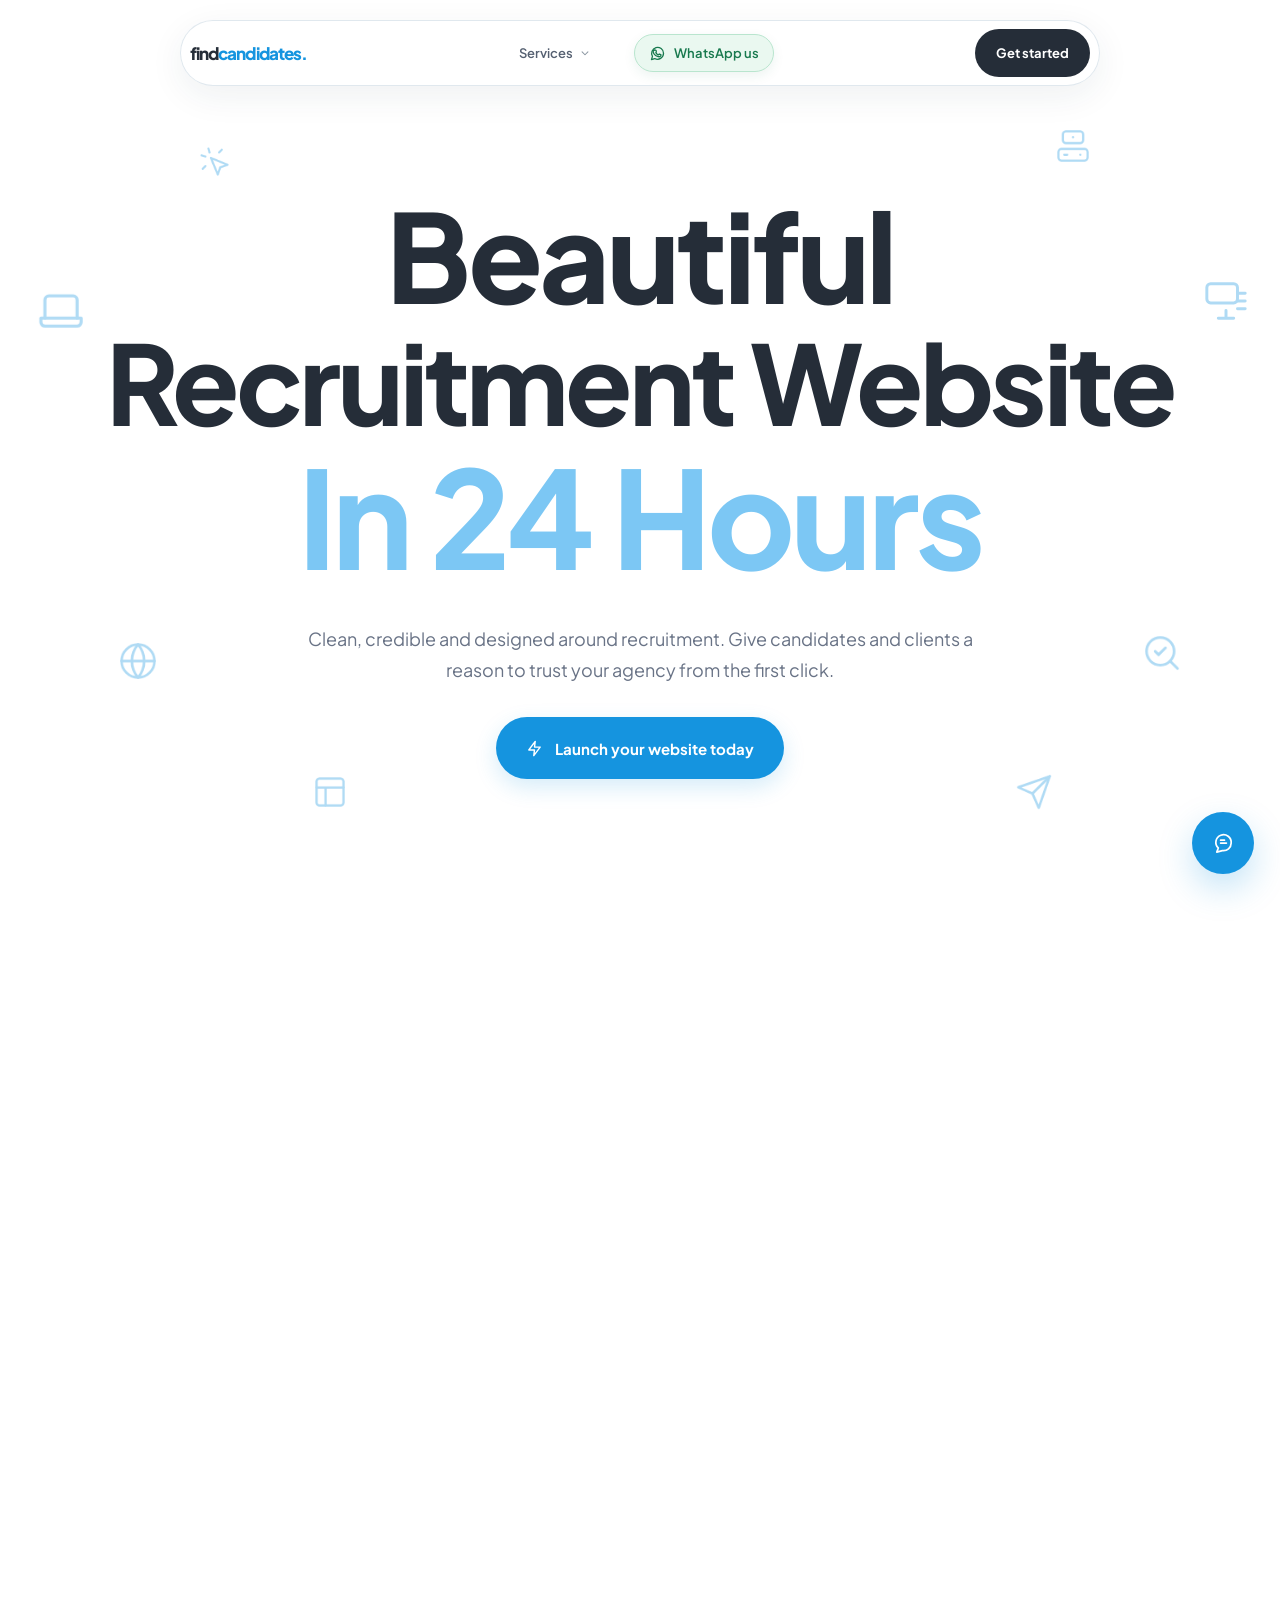
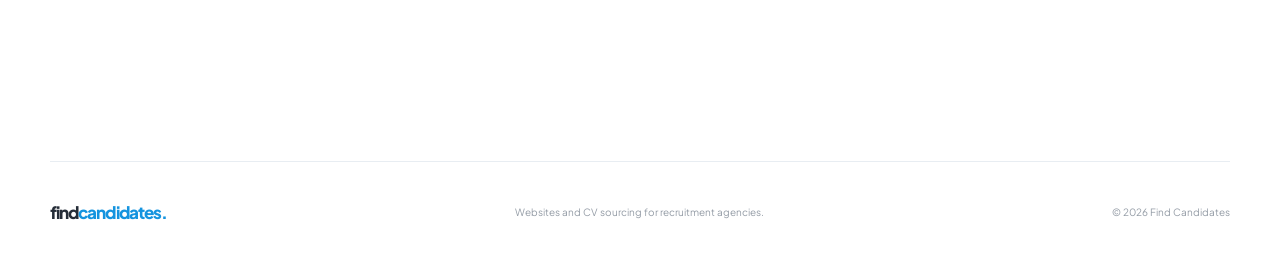
<file: services.html>
<!doctype html>
<html lang="en">
<head>
  <meta charset="utf-8" />
  <meta name="viewport" content="width=device-width, initial-scale=1" />
  <title>Recruitment Website Services — Find Candidates</title>
  <meta name="description" content="Clean, credible recruitment websites for £99 per month, built specifically for recruitment agencies." />
  <link rel="preconnect" href="https://fonts.googleapis.com">
  <link rel="preconnect" href="https://fonts.gstatic.com" crossorigin>
  <link href="https://fonts.googleapis.com/css2?family=Plus+Jakarta+Sans:wght@400;500;600;700;800&display=swap" rel="stylesheet">
  <link rel="stylesheet" href="styles.css" />
</head>
<body class="website-services-page">
  <header class="nav-wrap">
    <nav class="nav-pill" aria-label="Main navigation">
      <a class="brand" href="index.html" aria-label="Find Candidates home">find<span>candidates.</span></a>
      <div class="nav-links">
        <div class="services-menu">
          <button class="services-trigger" type="button" aria-haspopup="true">Services <svg viewBox="0 0 24 24" aria-hidden="true"><path d="m7 10 5 5 5-5"/></svg></button>
          <div class="services-dropdown">
            <a href="index.html"><strong>CV sourcing</strong><small>Vetted CVs for your vacancies</small></a>
            <a href="services.html"><strong>Recruitment websites</strong><small>Build a stronger agency presence</small></a>
          </div>
        </div>
        <a class="nav-whatsapp" href="https://api.whatsapp.com/send?phone=447345208104&amp;text=Hi%2C%20I%27m%20interested%20in%20a%20recruitment%20website." target="_blank" rel="noopener" aria-label="WhatsApp us about a recruitment website">
          <svg viewBox="0 0 24 24" aria-hidden="true"><path d="M20.5 11.7a8.4 8.4 0 0 1-12.4 7.4L3.5 20.5l1.4-4.4A8.4 8.4 0 1 1 20.5 11.7Z"/><path d="M8.2 7.5c.2-.4.4-.4.7-.4h.4c.1 0 .3 0 .4.4l.7 1.7c.1.2.1.4 0 .6l-.6.8c-.2.2-.1.4 0 .6.7 1.2 1.7 2.2 3 2.8.2.1.4.1.6-.1l.8-1c.2-.2.4-.2.6-.1l1.7.8c.2.1.4.2.4.4 0 .2-.1 1.2-.6 1.7-.5.6-1.3.9-2.1.9-.7 0-1.6-.2-2.8-.7-1.6-.7-2.9-1.8-4-3.1-.8-1-1.4-2.2-1.5-3.4 0-.8.2-1.5.7-2 .4-.5.9-.6 1.2-.6Z"/></svg>
          <span>WhatsApp us</span>
        </a>
      </div>
      <a class="nav-cta" href="https://api.whatsapp.com/send?phone=447345208104&amp;text=Hi%2C%20I%27m%20interested%20in%20a%20recruitment%20website." target="_blank" rel="noopener">Get started</a>
    </nav>
  </header>

  <main>
    <section class="service-hero section">
      <div class="service-hero-icons" aria-hidden="true">
        <!-- Lucide icons; see THIRD_PARTY_NOTICES.md. -->
        <span class="service-float-icon" style="--x:3%;--y:25%;--s:1.05;--delay:-2s;--duration:14s"><svg viewBox="0 0 24 24"><path d="M20 16V7a2 2 0 0 0-2-2H6a2 2 0 0 0-2 2v9"/><path d="M2 16h20v2a2 2 0 0 1-2 2H4a2 2 0 0 1-2-2Z"/></svg></span>
        <span class="service-float-icon" style="--x:9%;--y:68%;--s:.86;--delay:-8s;--duration:17s"><svg viewBox="0 0 24 24"><circle cx="12" cy="12" r="10"/><path d="M2 12h20M12 2a15.3 15.3 0 0 1 0 20M12 2a15.3 15.3 0 0 0 0 20"/></svg></span>
        <span class="service-float-icon" style="--x:15%;--y:7%;--s:.72;--delay:-5s;--duration:15s"><svg viewBox="0 0 24 24"><path d="m9 9 5 12 1.8-5.2L21 14Z"/><path d="M7.2 2.2 8 5.1M2.2 7.2 5.1 8M14.9 5.1l2-2M5.1 14.9l-2 2"/></svg></span>
        <span class="service-float-icon" style="--x:24%;--y:84%;--s:.78;--delay:-11s;--duration:19s"><svg viewBox="0 0 24 24"><rect width="18" height="18" x="3" y="3" rx="2"/><path d="M3 9h18M9 21V9"/></svg></span>
        <span class="service-float-icon" style="--x:82%;--y:5%;--s:.76;--delay:-4s;--duration:16s"><svg viewBox="0 0 24 24"><rect width="14" height="8" x="5" y="2" rx="2"/><rect width="20" height="8" x="2" y="14" rx="2"/><path d="M6 18h2M12 6h.01M17 18h.01"/></svg></span>
        <span class="service-float-icon" style="--x:79%;--y:84%;--s:.82;--delay:-9s;--duration:14s"><svg viewBox="0 0 24 24"><path d="m22 2-7 20-4-9-9-4Z"/><path d="M22 2 11 13"/></svg></span>
        <span class="service-float-icon" style="--x:89%;--y:67%;--s:.9;--delay:-1s;--duration:18s"><svg viewBox="0 0 24 24"><circle cx="11" cy="11" r="8"/><path d="m21 21-4.3-4.3M8 11l2 2 4-4"/></svg></span>
        <span class="service-float-icon" style="--x:94%;--y:24%;--s:1;--delay:-7s;--duration:15s"><svg viewBox="0 0 24 24"><rect width="16" height="10" x="2" y="3" rx="2"/><path d="M8 21h8M12 17v4M22 8h-4M22 12h-4M22 16h-4"/></svg></span>
      </div>
      <div class="service-hero-copy reveal">
        <h1><span class="service-hero-line service-hero-line-one">Beautiful</span><span class="service-hero-line service-hero-line-two">Recruitment Website</span><span class="service-hero-line service-hero-line-three">In 24 Hours</span></h1>
        <p>Clean, credible and designed around recruitment. Give candidates and clients a reason to trust your agency from the first click.</p>
        <div class="service-actions">
          <a class="button primary" href="https://api.whatsapp.com/send?phone=447345208104&amp;text=Hi%2C%20I%27m%20interested%20in%20a%20recruitment%20website." target="_blank" rel="noopener"><svg viewBox="0 0 24 24" aria-hidden="true"><path d="m13 2-9 12h8l-1 8 9-12h-8Z"/></svg><span>Launch your website today</span></a>
        </div>
      </div>
    </section>

    <section class="service-statement section reveal">
      <h2>A credible website<br><span>wins clients.</span></h2>
      <p>Recruitment is built on credibility. We give growing agencies a polished online presence without the usual large upfront website bill.</p>
    </section>

    <section class="service-process-band reveal">
      <div class="service-process-inner">
        <div>
          <h2><span class="service-process-title-line">We deliver your website</span><span class="service-process-title-line service-process-time">In 24 hours.</span></h2>
        </div>
        <ol>
          <li><span>1</span><div><h3>Tell us about the agency</h3><p>Share your positioning, sectors, brand and the kind of clients and candidates you want to attract.</p></div></li>
          <li><span>2</span><div><h3>We build your website</h3><p>We turn the brief into a clean recruitment website with clear messaging and conversion paths.</p></div></li>
          <li><span>3</span><div><h3>Review and go live</h3><p>You review the website, we make the final refinements and connect it to your domain and hosting.</p></div></li>
        </ol>
      </div>
    </section>

    <section id="included" class="service-included section">
      <div class="service-section-head reveal">
        <h2>Everything your agency needs.<br><span>Nothing it doesn't.</span></h2>
      </div>
      <div class="service-feature-grid">
        <article class="service-feature reveal"><span><svg viewBox="0 0 24 24" aria-hidden="true"><rect width="18" height="18" x="3" y="3" rx="2"/><path d="M3 9h18M9 21V9"/></svg></span><h3>Recruitment-first design</h3><p>A clear, professional website shaped around candidates, clients and the markets you recruit in.</p></article>
        <article class="service-feature reveal"><span><svg viewBox="0 0 24 24" aria-hidden="true"><rect width="14" height="10" x="2" y="3" rx="2"/><path d="M8 21h4M10 13v8"/><rect width="7" height="12" x="15" y="9" rx="2"/></svg></span><h3>Built for every screen</h3><p>A responsive experience that feels considered on phones, laptops and large desktop displays.</p></article>
        <article class="service-feature reveal"><span><svg viewBox="0 0 24 24" aria-hidden="true"><path d="M14.5 2H6a2 2 0 0 0-2 2v16a2 2 0 0 0 2 2h12a2 2 0 0 0 2-2V7.5Z"/><path d="M14 2v6h6M8 13h8M8 17h6"/></svg></span><h3>Your essential pages</h3><p>A focused structure for your services, sectors, jobs, about page and contact journey.</p></article>
        <article class="service-feature reveal"><span><svg viewBox="0 0 24 24" aria-hidden="true"><path d="m17 2 4 4-4 4"/><path d="M3 11V9a3 3 0 0 1 3-3h15M7 22l-4-4 4-4"/><path d="M21 13v2a3 3 0 0 1-3 3H3"/></svg></span><h3>2 revisions</h3><p>Two rounds of revisions are included, giving you room to refine the website before it goes live.</p></article>
        <article class="service-feature reveal"><span><svg viewBox="0 0 24 24" aria-hidden="true"><rect width="18" height="18" x="3" y="3" rx="2"/><path d="M3 9h18M3 15h18M9 3v18"/></svg></span><h3>Add jobs through Google Sheets</h3><p>Update a simple Google Sheet and your latest roles appear on your website—no complicated CMS needed.</p></article>
        <article class="service-feature reveal"><span><svg viewBox="0 0 24 24" aria-hidden="true"><path d="M4.5 16.5c-1.5 1.26-2 5-2 5s3.74-.5 5-2c.71-.84.7-2.13-.09-2.91a2.18 2.18 0 0 0-2.91-.09Z"/><path d="m12 15-3-3a22 22 0 0 1 2-3.95A12.7 12.7 0 0 1 22 2c0 2.72-.78 7.5-6.05 11a22.4 22.4 0 0 1-3.95 2Z"/><path d="M9 12H4s.55-3.03 2-4c1.62-1.08 5 0 5 0M12 15v5s3.03-.55 4-2c1.08-1.62 0-5 0-5"/></svg></span><h3>Launch support</h3><p>We help connect your domain and get the finished website live through your hosting package.</p></article>
      </div>
    </section>

    <section class="sheet-sync-band reveal" aria-labelledby="sheet-sync-title">
      <div class="sheet-sync">
      <div class="sheet-sync-head">
        <h2 id="sheet-sync-title">Add jobs to your site<br><span>through a Google Sheet.</span></h2>
        <p>Add a role to your sheet and it appears in your website’s jobs section automatically; delete the row and the job disappears—no dashboard and no duplicate work. We’ll build the Google Sheets integration for you.</p>
      </div>

      <div class="sheet-sync-demo" aria-label="Animation showing a job being added through a Google Sheet and appearing automatically on a recruitment website">
        <div class="sync-panel sheet-panel">
          <div class="sync-panel-bar">
            <div class="sync-panel-name"><span class="sheet-app-icon"><svg viewBox="0 0 24 24" aria-hidden="true"><path d="M14.5 2H6a2 2 0 0 0-2 2v16a2 2 0 0 0 2 2h12a2 2 0 0 0 2-2V7.5Z"/><path d="M14 2v6h6M8 13h8M8 17h8M12 13v8"/></svg></span><strong>Your Google Sheet</strong></div>
          </div>
          <div class="sheet-table">
            <div class="sheet-row sheet-header"><span>Job title</span><span>Location</span><span>Salary</span><span>Type</span></div>
            <div class="sheet-row sheet-existing-row"><span>Account Manager</span><span>London</span><span>£45,000</span><span>Permanent</span></div>
            <div class="sheet-row sheet-existing-row"><span>Care Manager</span><span>Leeds</span><span>£38,000</span><span>Permanent</span></div>
            <div class="sheet-row sheet-live-row"><span><b class="type-title">Recruitment Consultant</b></span><span><b class="type-location">Manchester</b></span><span><b class="type-salary">£32,000</b></span><span><b class="type-type">Permanent</b></span></div>
          </div>
        </div>

        <div class="sync-connector" aria-hidden="true">
          <span class="sync-line"></span>
          <span class="sync-flow-dot"></span>
        </div>

        <div class="sync-panel website-jobs-panel">
          <div class="sync-panel-bar">
            <div class="sync-panel-name"><span class="website-app-icon"><svg viewBox="0 0 24 24" aria-hidden="true"><rect width="18" height="16" x="3" y="4" rx="2"/><path d="M3 9h18M8 4v5"/></svg></span><strong class="mini-site-brand">Your Website</strong></div>
            <div class="mini-site-nav"><span>Home</span><strong>Jobs</strong><span>About</span><span>Contact</span></div>
          </div>
          <div class="jobs-preview">
            <p>CAREERS</p>
            <h3>Jobs</h3>
            <span class="jobs-preview-copy">Explore the latest opportunities from our team.</span>
            <div class="mini-jobs-row">
              <article class="mini-job-card static-job"><div><strong>Account Manager</strong><span>London</span><span>£45,000 · Permanent</span></div><i>View role</i></article>
              <article class="mini-job-card static-job"><div><strong>Care Manager</strong><span>Leeds</span><span>£38,000 · Permanent</span></div><i>View role</i></article>
              <article class="mini-job-card synced-job"><div><strong>Recruitment Consultant</strong><span>Manchester</span><span>£32,000 · Permanent</span></div><i>View role</i></article>
            </div>
          </div>
        </div>
      </div>
      </div>
    </section>

    <section id="website-pricing" class="website-price section">
      <div class="website-price-copy reveal">
        <h2>Yes.<br><span>It's really that cheap.</span></h2>
        <p>One manageable monthly price for your recruitment website, with the hosting package handled alongside it.</p>
      </div>
      <div class="website-price-card reveal">
        <span>Recruitment website</span>
        <div><small>£</small><strong>99</strong></div>
        <p>Plus a hosting package</p>
        <ul>
          <li><b>✓</b> Recruitment-focused website</li>
          <li><b>✓</b> Mobile and desktop responsive</li>
          <li><b>✓</b> Essential agency pages</li>
          <li><b>✓</b> Google Sheets jobs integration</li>
          <li><b>✓</b> Domain and launch support</li>
        </ul>
        <a class="button primary" href="https://api.whatsapp.com/send?phone=447345208104&amp;text=Hi%2C%20I%27m%20interested%20in%20a%20recruitment%20website." target="_blank" rel="noopener">Get your website today</a>
      </div>
    </section>

    <section id="website-faq" class="faq section">
      <div class="service-section-head reveal"><h2>FAQ</h2></div>
      <div class="faq-list reveal">
        <details><summary>Will my website really be done in 24 hours?<span>+</span></summary><p>Yes. Most websites will be completed in under 24 hours. If your website has a lot of extra or unusual requirements, it may take a little longer—we’ll make that clear from the start.</p></details>
        <details><summary>Why do you only charge £99 for a website?<span>+</span></summary><p>Building websites helps us form long-term relationships with recruitment agencies. Some clients choose to use other services from us later, so we’re happy to keep our websites affordable. There’s no obligation to buy anything else.</p></details>
        <details><summary>Is this specifically for recruitment agencies?<span>+</span></summary><p>Yes. The structure, messaging and conversion journey are designed around how recruitment agencies win clients and attract candidates.</p></details>
        <details><summary>How does hosting work?<span>+</span></summary><p>Your website will need a small hosting package to keep it live, secure and available online. The exact package depends on the scope and requirements of your website, and we’ll explain it clearly before you start.</p></details>
        <details><summary>Can I use my existing domain?<span>+</span></summary><p>Yes. If you already own a domain, we can help connect it when the website is ready to launch.</p></details>
        <details><summary>Will it work properly on mobile?<span>+</span></summary><p>Yes. Every website is designed to work cleanly across mobile phones, tablets, laptops and desktop screens.</p></details>
        <details><summary>Can the website match my existing brand?<span>+</span></summary><p>Yes. We can work with your existing colours, logo and positioning, or create a clean visual direction from the material you already have.</p></details>
      </div>
    </section>

    <section class="service-final section reveal">
      <h2>We'll handle your website.<br><span>You focus on placements.</span></h2>
      <p>Tell us about your agency and we’ll take it from there.</p>
      <a class="button primary" href="https://api.whatsapp.com/send?phone=447345208104&amp;text=Hi%2C%20I%27m%20interested%20in%20a%20recruitment%20website." target="_blank" rel="noopener">Get website in 24 hours</a>
    </section>

    <a class="chat-float" href="https://api.whatsapp.com/send?phone=447345208104&amp;text=Hi%2C%20I%27m%20interested%20in%20a%20recruitment%20website." target="_blank" rel="noopener" aria-label="Chat with us about a recruitment website">
      <span class="chat-icon" aria-hidden="true"><svg viewBox="0 0 24 24" role="presentation"><path d="M20 11.5a8 8 0 0 1-9.1 7.92L5 21l1.58-4.35A8 8 0 1 1 20 11.5Z"/><path d="M9 11.5h6M9 8.5h4"/></svg></span>
      <span class="chat-copy"><strong>WhatsApp us</strong><small>Typically replies quickly</small></span>
    </a>
  </main>

  <footer>
    <a class="brand" href="index.html" aria-label="Find Candidates home">find<span>candidates.</span></a>
    <p>Websites and CV sourcing for recruitment agencies.</p>
    <span>© <span id="year"></span> Find Candidates</span>
  </footer>
  <script src="script.js?v=2"></script>
</body>
</html>
</file>
<file: styles.css>
:root{--font-primary:"Plus Jakarta Sans",-apple-system,BlinkMacSystemFont,"Segoe UI",sans-serif;--ink:#0b1220;--muted:#697386;--blue:#7cc7f4;--blue-deep:#1594df;--blue-soft:#edf8ff;--line:#e8edf2;--white:#fff;--radius:22px}*{box-sizing:border-box}html{scroll-behavior:smooth}body{margin:0;background:#fff;color:var(--ink);font-family:var(--font-primary);-webkit-font-smoothing:antialiased}a{color:inherit;text-decoration:none}.nav-wrap{position:fixed;top:20px;left:0;right:0;z-index:50;display:flex;justify-content:center;padding:0 18px;pointer-events:none}.nav-pill{pointer-events:auto;width:min(920px,100%);height:66px;padding:8px 9px 8px 22px;border:1px solid rgba(214,224,233,.75);border-radius:999px;background:rgba(255,255,255,.72);backdrop-filter:blur(20px) saturate(160%);-webkit-backdrop-filter:blur(20px) saturate(160%);box-shadow:0 10px 35px rgba(31,55,76,.07);display:flex;align-items:center;gap:32px}.brand{font-size:17px;font-weight:800;letter-spacing:-.055em;white-space:nowrap}.brand span{color:var(--blue-deep)}.nav-links{display:flex;gap:29px;margin-left:auto}.nav-links a{font-size:13px;font-weight:600;color:#556071;transition:.2s}.nav-links a:hover{color:var(--ink)}.nav-cta,.button{display:inline-flex;align-items:center;justify-content:center;gap:12px;font-weight:700}.nav-cta{background:var(--ink);color:white;border-radius:999px;height:48px;padding:0 21px;font-size:13px}.section{width:min(1180px,calc(100% - 48px));margin:0 auto}.hero{padding-top:220px;text-align:center}.hero-copy{max-width:930px;margin:0 auto}.eyebrow,.kicker{font-size:12px;font-weight:700;letter-spacing:.1em;text-transform:uppercase;color:#687486}.eyebrow{display:inline-flex;align-items:center;gap:9px;padding:8px 12px;border:1px solid var(--line);border-radius:999px;letter-spacing:.04em;text-transform:none}.dot{width:7px;height:7px;border-radius:50%;background:var(--blue-deep);box-shadow:0 0 0 4px var(--blue-soft)}h1,h2{margin:0;letter-spacing:-.06em;line-height:1.04}h1{font-size:clamp(54px,7vw,92px);font-weight:750;margin-top:29px}h1 span,h2 span,.big-line span{color:var(--blue)}.hero-sub{max-width:700px;margin:28px auto 0;font-size:18px;line-height:1.7;color:var(--muted)}.hero-actions{margin-top:34px;display:flex;align-items:center;justify-content:center;gap:26px}.button{height:56px;padding:0 24px;border-radius:999px;font-size:14px}.button.primary{background:var(--blue-deep);color:white;box-shadow:0 8px 22px rgba(21,148,223,.18);transition:transform .2s,box-shadow .2s}.button.primary:hover{transform:translateY(-2px);box-shadow:0 12px 28px rgba(21,148,223,.23)}.text-link{font-size:14px;font-weight:650;color:#4f5b6b}.trust-row{margin-top:29px;display:flex;justify-content:center;align-items:center;gap:14px;color:#7b8491;font-size:12px;font-weight:600}.trust-row i{width:3px;height:3px;background:#c6ccd3;border-radius:50%}.workflow-demo{margin:105px auto 0;max-width:1050px;display:grid;grid-template-columns:1fr 85px 1fr 85px 1fr;align-items:center;text-align:left}.demo-card{min-height:250px;border:1px solid var(--line);border-radius:var(--radius);padding:25px;background:#fff;box-shadow:0 16px 50px rgba(29,52,73,.045)}.demo-label{font-size:10px;letter-spacing:.12em;font-weight:800;color:#9aa3ad;margin-bottom:28px}.job-icon,.avatar,.success-mark{width:45px;height:45px;border-radius:13px;display:grid;place-items:center;background:var(--blue-soft);color:var(--blue-deep);font-size:12px;font-weight:800}.demo-card h3{font-size:17px;letter-spacing:-.03em;margin:19px 0 7px}.demo-card p{font-size:13px;color:#87909c;margin:0}.tag-row{display:flex;gap:6px;margin-top:22px;flex-wrap:wrap}.tag-row span,.candidate-main span{font-size:10px;background:#f6f8fa;color:#66717e;padding:6px 8px;border-radius:7px}.avatar{border-radius:50%;background:var(--ink);color:white}.status{display:flex;align-items:center;gap:7px}.status span{display:inline-block;width:6px;height:6px;background:var(--blue-deep);border-radius:50%;animation:pulse 1.5s infinite}.progress{height:5px;background:#f0f3f5;border-radius:99px;margin-top:28px;overflow:hidden}.progress i{display:block;height:100%;width:72%;border-radius:inherit;background:var(--blue);animation:progress 3.5s ease-in-out infinite}.success-mark{border-radius:50%;background:#edf9f2;color:#39a96b;font-size:17px}.delivery{display:flex;justify-content:space-between;margin-top:23px;padding-top:17px;border-top:1px solid var(--line);font-size:11px}.delivery span{color:var(--blue-deep);font-weight:700}.flow-arrow{display:flex;align-items:center;color:#aab3bc}.flow-arrow span{height:1px;background:#dce2e7;flex:1}.flow-arrow b{font-weight:400;margin-left:6px}.statement{padding:245px 0;text-align:center;max-width:960px}.statement h2,.section-head h2,.agency h2,.pricing h2,.final-cta h2{font-size:clamp(34px,4vw,52px);font-weight:700;margin-top:18px}.statement>p:last-child{max-width:650px;margin:27px auto 0;color:var(--muted);font-size:16px;line-height:1.75}.process{padding:80px 0 210px}.section-head{text-align:center}.steps{display:grid;grid-template-columns:1fr 90px 1fr 90px 1fr;align-items:center;margin-top:90px}.step{min-height:250px}.step-top{display:flex;justify-content:space-between;align-items:center}.step-top>span{font-size:12px;font-weight:800;color:var(--blue-deep)}.step-icon{width:44px;height:44px;border:1px solid var(--line);border-radius:50%;display:grid;place-items:center;color:#6f7985}.step h3{font-size:21px;letter-spacing:-.035em;margin:58px 0 13px}.step p{font-size:14px;line-height:1.75;color:var(--muted);margin:0;max-width:280px}.step-line{height:1px;background:linear-gradient(to right,#dfe5ea,#bde5fb,#dfe5ea)}.comparison{padding:100px 0 220px}.narrow{max-width:750px;margin:auto}.compare-box{margin:80px auto 0;max-width:960px;display:grid;grid-template-columns:1fr 1fr;border:1px solid var(--line);border-radius:26px;overflow:hidden}.compare-col{padding:31px 35px}.compare-col+.compare-col{border-left:1px solid var(--line)}.compare-col h3{font-size:15px;margin:0 0 24px}.compare-title{display:flex;justify-content:space-between;align-items:center}.compare-title span{font-size:9px;font-weight:800;letter-spacing:.06em;text-transform:uppercase;color:var(--blue-deep);background:var(--blue-soft);padding:6px 8px;border-radius:99px}.compare-col>div:not(.compare-title){padding:19px 0;border-top:1px solid var(--line);display:flex;justify-content:space-between;gap:20px;font-size:12px}.compare-col div span{color:#929aa5}.compare-col div strong{font-weight:650;text-align:right}.ours{background:#fbfdff}.ours strong{color:#172333}.big-line{text-align:center;font-size:25px;font-weight:700;letter-spacing:-.04em;margin:50px 0 0}.agency{padding:150px 0 220px;display:grid;grid-template-columns:1.15fr .85fr;align-items:end;gap:100px}.agency>p{font-size:16px;line-height:1.8;color:var(--muted);margin:0 0 7px}.delivery-section{padding:70px 0 220px}.shortlist{max-width:980px;margin:80px auto 0;border:1px solid var(--line);border-radius:26px;padding:34px 38px;box-shadow:0 18px 60px rgba(27,52,75,.045)}.shortlist-head{display:flex;justify-content:space-between;align-items:flex-end;padding-bottom:27px}.tiny{font-size:9px;letter-spacing:.12em;font-weight:800;color:#9ba4ae}.shortlist-head h3{font-size:20px;margin:7px 0 0;letter-spacing:-.035em}.ready{font-size:11px;color:#6f7a87}.ready span{color:#3ca66c}.candidate{display:grid;grid-template-columns:44px 1fr auto;gap:16px;align-items:center;border-top:1px solid var(--line);padding:24px 0}.initials{width:42px;height:42px;border-radius:50%;background:#f3f6f8;display:grid;place-items:center;font-size:10px;font-weight:800;color:#65717e}.candidate-main h4{font-size:13px;margin:0 0 6px}.candidate-main p{font-size:11px;color:#8a939e;margin:0 0 10px}.candidate-main div{display:flex;gap:6px;flex-wrap:wrap}.view{font-size:11px;font-weight:700;color:var(--blue-deep)}.more{text-align:center;border-top:1px solid var(--line);padding-top:25px;font-size:11px;font-weight:700;color:#76808c}.pricing{padding:120px 0 220px;display:grid;grid-template-columns:1fr 460px;gap:120px;align-items:center}.pricing-copy>p:last-child{font-size:15px;line-height:1.8;color:var(--muted);max-width:500px}.price-card{border:1px solid var(--line);border-radius:28px;padding:34px;box-shadow:0 20px 65px rgba(26,51,73,.055)}.price-top{display:flex;justify-content:space-between;align-items:center;font-size:12px;font-weight:700}.badge{font-size:9px;text-transform:uppercase;letter-spacing:.06em;background:var(--blue-soft);color:var(--blue-deep);padding:7px 9px;border-radius:99px}.price{display:flex;align-items:baseline;margin:35px 0 8px}.price>span{font-size:22px;font-weight:700}.price strong{font-size:65px;letter-spacing:-.07em}.price small{color:#8c95a0;font-size:12px;margin-left:7px}.price-card>p{font-size:12px;color:#7c8692}.price-card ul{list-style:none;padding:24px 0;margin:25px 0;border-top:1px solid var(--line);border-bottom:1px solid var(--line)}.price-card li{font-size:12px;margin:14px 0;color:#4f5a67}.price-card li span{color:var(--blue-deep);font-weight:800;margin-right:10px}.full{width:100%}.faq{padding:100px 0 220px}.faq-list{max-width:820px;margin:75px auto 0}.faq details{border:1px solid var(--line);border-radius:20px;margin-bottom:12px;background:#fff;overflow:hidden;transition:border-color .2s,box-shadow .2s}.faq details:hover{border-color:#d7e4ed}.faq details[open]{border-color:#cfeafa;box-shadow:0 10px 30px rgba(29,52,73,.04)}.faq details:last-child{border-bottom:1px solid var(--line)}.faq summary{list-style:none;cursor:pointer;padding:22px 24px;display:flex;justify-content:space-between;font-size:14px;font-weight:650}.faq summary::-webkit-details-marker{display:none}.faq summary span{font-size:20px;font-weight:400;color:#9ba4ae;transition:.2s}.faq details[open] summary span{transform:rotate(45deg)}.faq details p{font-size:13px;line-height:1.75;color:var(--muted);max-width:680px;margin:-4px 24px 23px}.final-cta{text-align:center;padding:120px 0 190px}.final-cta>p:not(.kicker){font-size:15px;color:var(--muted);margin:25px 0 30px}footer{width:min(1180px,calc(100% - 48px));margin:auto;border-top:1px solid var(--line);padding:34px 0 45px;display:grid;grid-template-columns:1fr 1fr 1fr;align-items:center;font-size:10px;color:#939ba5}footer p{text-align:center}footer>span{text-align:right}.reveal{opacity:0;transform:translateY(18px);transition:opacity .75s ease,transform .75s ease}.reveal.visible{opacity:1;transform:none}@keyframes pulse{50%{opacity:.35}}@keyframes progress{0%,100%{width:38%}50%{width:82%}}@media(max-width:800px){.nav-links{display:none}.nav-pill{height:60px;padding-left:18px}.nav-cta{margin-left:auto;height:44px}.section{width:min(100% - 30px,1180px)}.hero{padding-top:170px}h1{font-size:52px}.hero-sub{font-size:16px}.workflow-demo{grid-template-columns:1fr;margin-top:70px;gap:12px}.flow-arrow{height:30px;justify-content:center;transform:rotate(90deg)}.demo-card{min-height:220px}.statement{padding:170px 0}.steps{grid-template-columns:1fr;gap:35px;margin-top:65px}.step{min-height:auto;border-top:1px solid var(--line);padding-top:25px}.step h3{margin-top:35px}.step-line{display:none}.compare-box{grid-template-columns:1fr}.compare-col+.compare-col{border-left:0;border-top:1px solid var(--line)}.agency,.pricing{grid-template-columns:1fr;gap:55px}.agency{padding:100px 0 170px}.pricing{padding:80px 0 170px}.price-card{max-width:520px;width:100%;margin:auto}.shortlist{padding:25px 20px}.shortlist-head{display:block}.ready{margin-top:12px}.candidate{grid-template-columns:40px 1fr}.view{display:none}.candidate-main div{display:none}.statement h2,.section-head h2,.agency h2,.pricing h2,.final-cta h2{font-size:43px}.hero-actions{flex-direction:column;gap:17px}.trust-row{flex-wrap:wrap}.faq,.comparison,.delivery-section{padding-bottom:160px}footer{grid-template-columns:1fr;gap:12px;text-align:center}footer p,footer>span{text-align:center;margin:0}}@media(max-width:430px){h1{font-size:43px}.nav-cta{padding:0 16px}.nav-cta span{display:none}.hero{padding-top:150px}.hero-sub{line-height:1.6}.compare-col{padding:27px 22px}.compare-col>div:not(.compare-title){font-size:11px}.price-card{padding:27px 22px}}

/* Refined comparison */
.compare-box{border-radius:30px;box-shadow:0 18px 55px rgba(29,52,73,.045)}.compare-col{padding:34px 38px}.compare-col.muted{background:#fffafa}.compare-col.ours{background:#f8fcff}.traditional-title span{font-size:9px;font-weight:800;letter-spacing:.06em;text-transform:uppercase;color:#c85858;background:#fff0f0;padding:6px 8px;border-radius:99px}.compare-col.muted h3{color:#6f5252}.compare-col.muted>div:not(.compare-title){border-color:#f2dddd}.compare-col.ours>div:not(.compare-title){border-color:#deedf6}.bad,.good{font-style:normal;display:inline-grid;place-items:center;width:18px;height:18px;border-radius:50%;margin-right:7px;font-size:11px}.bad{background:#fff0f0;color:#cf5a5a}.good{background:var(--blue-soft);color:var(--blue-deep)}

/* v3 refinements */
:root{--ink:#303844;--ink-strong:#252d38}
body{color:var(--ink)}
.nav-links a:hover{color:var(--ink-strong)}
.brand-image{display:flex;align-items:center;line-height:0}.brand-image img{display:block;width:139px;height:auto}.nav-whatsapp{font-size:12px;font-weight:700;color:#53606d;padding:0 2px;white-space:nowrap}.nav-whatsapp:hover{color:var(--blue-deep)}

/* Hero CTA: no lift, animated fill */
.button.primary{position:relative;isolation:isolate;overflow:hidden;transform:none!important;transition:box-shadow .25s ease;background:var(--blue-deep)}
.button.primary::before{content:"";position:absolute;z-index:-1;inset:0;background:#087fc6;transform:scaleX(0);transform-origin:left center;transition:transform .42s cubic-bezier(.22,.75,.25,1)}
.button.primary:hover{transform:none!important;box-shadow:0 10px 28px rgba(21,148,223,.25)}
.button.primary:hover::before{transform:scaleX(1)}

/* How it works band */
.how-band{width:100%;background:#f8fbfd;border-top:1px solid #edf2f5;border-bottom:1px solid #edf2f5;padding:110px 24px;margin:10px 0 130px}
.how-inner{width:min(1180px,100%);margin:0 auto;display:grid;grid-template-columns:.9fr 1.1fr;gap:130px;align-items:center}
.how-copy h2{font-size:clamp(34px,4vw,50px);font-weight:700;letter-spacing:-.055em;line-height:1.06;margin:18px 0 24px}.how-copy h2 span{color:var(--blue)}.how-copy>p:last-child{max-width:440px;color:var(--muted);font-size:14px;line-height:1.75}
.timeline{position:relative;padding-left:0}.timeline::before{content:"";position:absolute;left:22px;top:25px;bottom:25px;width:1px;background:#cfe7f5}.timeline-item{position:relative;display:grid;grid-template-columns:46px 1fr;gap:24px;align-items:start;padding:0 0 42px}.timeline-item:last-child{padding-bottom:0}.timeline-dot{width:46px;height:46px;border-radius:50%;background:#fff;border:1px solid #bfe2f6;color:var(--blue-deep);display:grid;place-items:center;font-size:12px;font-weight:800;z-index:1;box-shadow:0 0 0 7px #f8fbfd}.timeline-item h3{font-size:17px;letter-spacing:-.03em;margin:3px 0 7px}.timeline-item p{font-size:13px;color:var(--muted);margin:0;line-height:1.65}

/* Larger, stronger comparison */
.compare-box{max-width:1080px;margin-top:90px}.compare-col{padding:44px 46px}.compare-col h3{font-size:18px}.compare-title{margin-bottom:5px}.compare-title span{font-size:10px}.compare-col>div:not(.compare-title){padding:24px 0;font-size:14px;align-items:center}.compare-col div strong{display:flex;align-items:center;justify-content:flex-end;white-space:nowrap;gap:9px}.bad,.good{flex:0 0 21px;width:21px;height:21px;margin-right:0;font-size:12px}.compare-col.muted{background:#fff8f8}.compare-col.muted h3{color:#745454}.traditional-title span{background:#ffecec;color:#c14d4d}.bad{background:#ffe9e9;color:#c94d4d}.compare-col.ours{background:#f6fbff}

/* Dark grey rather than black */
.nav-cta{background:var(--ink-strong)}.avatar{background:var(--ink-strong)}.ours strong{color:var(--ink-strong)}

/* WhatsApp support placeholder */
.chat-float{position:fixed;right:24px;bottom:24px;z-index:45;display:flex;align-items:center;gap:11px;background:#fff;border:1px solid #dfe8ee;border-radius:18px;padding:10px 15px 10px 10px;box-shadow:0 14px 40px rgba(37,45,56,.13);transition:box-shadow .2s,border-color .2s}.chat-float:hover{border-color:#b9dff5;box-shadow:0 16px 44px rgba(37,45,56,.17)}.chat-icon{width:38px;height:38px;border-radius:12px;background:var(--blue-soft);color:var(--blue-deep);display:grid;place-items:center;font-size:20px;font-weight:800}.chat-copy{display:flex;flex-direction:column;gap:1px}.chat-copy small{font-size:9px;color:#89939e}.chat-copy strong{font-size:11px;color:var(--ink-strong)}

@media(max-width:800px){.nav-whatsapp{display:none}.brand-image img{width:125px}.how-band{padding:85px 20px;margin-bottom:100px}.how-inner{grid-template-columns:1fr;gap:55px}.timeline-item{padding-bottom:34px}.compare-col{padding:34px 26px}.compare-col>div:not(.compare-title){font-size:12px}.compare-col div strong{white-space:normal}.chat-float{right:14px;bottom:14px}.chat-copy{display:none}.chat-float{padding:8px;border-radius:15px}}

/* Shared eyebrow pills */
.eyebrow,.kicker,.badge{display:inline-flex;align-items:center;width:max-content;gap:9px;margin:0;padding:7px 9px;border:0;border-radius:99px;background:var(--blue-soft);color:var(--blue-deep);font-size:9px;font-weight:800;line-height:1;letter-spacing:.06em;text-transform:uppercase}

/* One interaction language for every call to action */
.nav-cta,.button,.text-link,.nav-whatsapp,.chat-float{transition:transform .25s cubic-bezier(.22,.75,.25,1),color .25s ease,background-color .25s ease,box-shadow .25s ease,border-color .25s ease}
.button.primary{transform:translateY(0)!important;transition:transform .25s cubic-bezier(.22,.75,.25,1),box-shadow .25s ease}
.nav-cta span,.button span,.text-link span{display:inline-block;transition:transform .25s cubic-bezier(.22,.75,.25,1)}
@media(hover:hover){
  .nav-cta:hover,.button:hover,.text-link:hover,.nav-whatsapp:hover,.chat-float:hover{transform:none}
  .button.primary:hover{transform:none!important}
  .nav-cta:hover{background:#151c25;box-shadow:0 10px 24px rgba(37,45,56,.18)}
  .text-link:hover{color:var(--blue-deep)}
  .nav-cta:hover span,.button:hover span{transform:translateX(3px)}
  .text-link:hover span{transform:translateY(3px)}
}

/* Cleaner hero after removing the repeated workflow */
.hero{padding-bottom:110px}
.statement{padding:105px 0 220px}

/* Agency growth illustration */
.agency{grid-template-columns:.92fr 1.08fr;align-items:center;gap:90px}
.agency-copy>p:last-child{max-width:530px;margin:28px 0 0;color:var(--muted);font-size:16px;line-height:1.8}
.agency-visual{overflow:hidden;border:1px solid #deedf6;border-radius:30px;background:linear-gradient(145deg,#fbfdff 0%,#f2faff 100%);box-shadow:0 18px 55px rgba(29,52,73,.045)}
.agency-visual svg{display:block;width:100%;height:auto}
.visual-grid{fill:none;stroke:#dceef8;stroke-width:1}
.visual-bar{fill:#fff;stroke:#bfe3f7;stroke-width:1.5}
.visual-bar-two{fill:#f9fdff}.visual-bar-three{fill:#f5fbff}.visual-bar-four{fill:#eef9ff}
.visual-line,.visual-arrow{fill:none;stroke:var(--blue-deep);stroke-width:4;stroke-linecap:round;stroke-linejoin:round}
.visual-node{fill:#fff;stroke:var(--blue-deep);stroke-width:4}
.visual-people circle{fill:#fff;stroke:#8bcff4;stroke-width:2}
.visual-people path{fill:#fff;stroke:#8bcff4;stroke-width:2;stroke-linecap:round}

/* Reveal again whenever a section re-enters the viewport, in either direction */
.reveal{transform:translateY(var(--reveal-y,18px));will-change:opacity,transform}

@media(max-width:800px){
  .hero{padding-bottom:70px}
  .statement{padding:90px 0 150px}
  .agency{grid-template-columns:1fr;gap:55px}
  .agency-visual{max-width:620px;width:100%;margin:0 auto}
}

@media(prefers-reduced-motion:reduce){
  html{scroll-behavior:auto}
  .reveal{opacity:1;transform:none;transition:none}
  .nav-cta,.button,.text-link,.nav-whatsapp,.chat-float{transition:none}
}

/* v4 typography and illustration refinements */
.brand{color:var(--ink-strong);font-size:17px;font-weight:800;letter-spacing:-.055em;line-height:1;white-space:nowrap}
.brand span{color:var(--blue-deep)}
.kicker{padding:9px 12px;font-size:10px}
.hero-copy{max-width:1180px}
h1{margin-top:0;font-size:clamp(68px,8.35vw,120px);letter-spacing:-.045em;line-height:1.1}
.initials-blue{background:#e8f5ff;color:#377fa9}
.initials-peach{background:#fff0e5;color:#ad6841}
.initials-lilac{background:#f1edff;color:#7161aa}
.agency-visual{overflow:visible;border:0;border-radius:0;background:none;box-shadow:none}
.agency-visual svg{display:block;width:100%;height:auto}
.visual-axis{stroke:#dbe4ea;stroke-width:2;stroke-linecap:round}
.visual-line{fill:none;stroke:var(--blue-deep);stroke-width:5;stroke-linecap:round}

@media(max-width:800px){
  h1{font-size:clamp(48px,10vw,68px)}
}

/* NHS recruitment leads landing page */
.nhs-leads-page{background:#fff;color:var(--ink)}
.leads-hero{position:relative;isolation:isolate;min-height:100svh;padding:190px 24px 115px;overflow:hidden;text-align:center}
.leads-hero::before{content:"";position:absolute;z-index:-2;inset:0;background:#fff}
.leads-hero>.service-hero-icons{inset:82px 0 0}
.leads-hero-copy{position:relative;z-index:1;width:min(1050px,100%);margin:0 auto}
.leads-hero-copy h1{margin:0;color:var(--ink-strong);font-size:clamp(66px,7.7vw,116px);font-weight:750;letter-spacing:-.065em;line-height:.99}
.leads-hero-copy h1 .leads-hero-line{display:block;color:var(--ink-strong)}
.leads-hero-copy h1 .leads-hero-period{color:var(--blue)}
.leads-hero-copy h1 .leads-hero-count{font-size:.88em}
.leads-hero-copy>p:not(.service-kicker){max-width:760px;margin:31px auto 0;color:var(--muted);font-size:18px;line-height:1.7}
.leads-hero .service-actions{justify-content:center;margin-top:34px}
.leads-sheet-wrap{position:relative;z-index:1;width:min(1180px,100%);margin:95px auto 0;overflow:hidden;border:1px solid #d9e7f0;border-radius:26px;background:#fff;box-shadow:0 30px 90px rgba(37,74,99,.11);text-align:left}
.leads-sheet-toolbar{display:flex;min-height:68px;padding:0 22px;align-items:center;justify-content:space-between;border-bottom:1px solid #e6edf2}
.leads-sheet-toolbar>div{display:flex;align-items:center;gap:11px;color:var(--ink-strong);font-size:13px}
.leads-sheet-icon{display:grid;width:35px;height:35px;place-items:center;border-radius:10px;background:#e8f7ee;color:#27925b}
.leads-sheet-icon svg{width:18px;height:18px;fill:none;stroke:currentColor;stroke-width:1.8;stroke-linecap:round;stroke-linejoin:round}
.leads-sheet-toolbar>span{display:flex;align-items:center;gap:7px;color:#71808d;font-size:10px;font-weight:700;text-transform:uppercase;letter-spacing:.07em}
.leads-sheet-toolbar>span i{width:7px;height:7px;border-radius:50%;background:#38a76c;box-shadow:0 0 0 4px #eaf8f0}
.leads-table{overflow-x:auto}
.leads-row{display:grid;grid-template-columns:1.15fr 1.2fr .85fr .9fr 1.35fr .55fr;min-width:900px;border-bottom:1px solid #edf1f4}
.leads-row:last-child{border-bottom:0}
.leads-row span{min-width:0;padding:18px 17px;border-right:1px solid #edf1f4;color:#5f6b77;font-size:11px;white-space:nowrap;overflow:hidden;text-overflow:ellipsis}
.leads-row span:last-child{border-right:0}
.leads-row-head{background:#f7f9fb}
.leads-row-head span{padding-top:12px;padding-bottom:12px;color:#8b96a0;font-size:9px;font-weight:800;text-transform:uppercase;letter-spacing:.07em}
.leads-row b{display:inline-flex;align-items:center;gap:6px;color:#2f9660;font-size:10px}
.leads-row b::before{content:"";width:5px;height:5px;border-radius:50%;background:#39aa6c}
.leads-sheet-foot{display:flex;padding:17px 22px;align-items:center;justify-content:space-between;background:#fbfcfd;color:#8a959f;font-size:10px}
.leads-sheet-foot strong{color:var(--blue-deep);font-size:11px}
.leads-proof{padding:90px 24px 45px;background:#fff}
.leads-proof-inner{display:grid;width:min(1080px,100%);margin:auto;grid-template-columns:repeat(4,1fr);gap:55px}
.leads-proof article{padding:0;text-align:center}
.leads-proof strong{display:block;color:var(--ink-strong);font-size:29px;letter-spacing:-.055em}
.leads-proof span{display:block;margin-top:9px;color:#82909b;font-size:11px;font-weight:650;letter-spacing:-.01em}
.nhs-leads-page .service-statement{padding-top:180px;padding-bottom:180px}
.nhs-leads-page .service-process-band{margin-top:0}
.nhs-leads-page .service-process-inner{grid-template-columns:.9fr 1.1fr}
.nhs-leads-page .service-process-inner .service-kicker{margin-bottom:23px}
.nhs-leads-page .service-process-inner li{padding-bottom:38px}
.nhs-leads-page .service-included{padding-top:95px}
.nhs-leads-page .service-section-head .service-kicker{margin:0 auto 22px}
.leads-comparison{padding:30px 0 190px}
.leads-comparison .service-section-head>p{max-width:650px;margin:25px auto 0;color:var(--muted);font-size:15px;line-height:1.75}
.leads-compare-table{max-width:1080px;margin:72px auto 0;overflow:hidden;border:1px solid #dfe7ec;border-radius:26px;background:#fff;box-shadow:0 20px 65px rgba(29,52,73,.055)}
.leads-compare-row{display:grid;grid-template-columns:170px minmax(0,1fr) minmax(0,1fr);border-bottom:1px solid #e7edf1}
.leads-compare-row:last-child{border-bottom:0}
.leads-compare-row>span,.leads-compare-row>strong,.leads-compare-row>p{display:flex;min-width:0;min-height:72px;margin:0;padding:18px 22px;align-items:center}
.leads-compare-row>span{color:#7c8792;font-size:11px;font-weight:750}
.leads-compare-row>strong{font-size:14px;color:var(--ink-strong)}
.leads-compare-row>p{gap:11px;color:#66717d;font-size:12px;line-height:1.55}
.leads-compare-row>*:nth-child(2){border-left:1px solid #e7edf1;background:#fffafa}
.leads-compare-row>*:nth-child(3){border-left:1px solid #dcecf5;background:#f7fcff}
.leads-compare-row>p:nth-child(3){color:#334454;font-weight:650}
.leads-compare-head{background:#f8fafb}
.leads-compare-head>span,.leads-compare-head>strong{min-height:64px;font-size:11px;text-transform:uppercase;letter-spacing:.06em}
.leads-compare-head>strong:nth-child(2){color:#865f5f}
.leads-compare-head>strong:nth-child(3){color:var(--blue-deep)}
.leads-compare-row .bad,.leads-compare-row .good{flex:0 0 21px}
.leads-callout{padding:125px 24px;background:var(--ink-strong);color:#fff}
.leads-callout-inner{display:grid;width:min(1180px,100%);margin:auto;grid-template-columns:.88fr 1.12fr;gap:105px;align-items:center}
.leads-callout .service-kicker{margin-bottom:23px;background:rgba(124,199,244,.12)}
.leads-callout h2{margin:0;font-size:clamp(38px,4.5vw,58px);font-weight:700;letter-spacing:-.06em;line-height:1.06}
.leads-callout h2 span{color:var(--blue)}
.leads-callout-copy>p{margin:27px 0 0;color:#b8c3cc;font-size:16px;line-height:1.7}
.leads-sources-visual{display:grid;grid-template-columns:minmax(125px,.8fr) minmax(100px,.8fr) minmax(165px,1fr);min-height:320px;align-items:center}
.leads-source-labels{display:grid;height:240px;grid-template-rows:repeat(4,1fr);align-items:center}
.leads-source-labels span{color:#e7edf2;font-size:14px;font-weight:700;letter-spacing:-.025em;white-space:nowrap}
.leads-connection-map{display:block;width:100%;height:240px;overflow:visible}
.leads-connection-map path{fill:none;stroke:#69bff0;stroke-width:1.5;vector-effect:non-scaling-stroke}
.leads-connection-map circle{fill:#1594df}
.leads-excel-destination{display:flex;min-height:160px;padding:24px 18px;border:1px solid rgba(124,199,244,.38);border-radius:22px;background:rgba(255,255,255,.06);align-items:center;justify-content:center;flex-direction:column;text-align:center;box-shadow:0 18px 45px rgba(0,0,0,.12)}
.leads-excel-destination>span{display:grid;width:48px;height:48px;margin-bottom:17px;border-radius:14px;background:#e8f7ee;color:#27925b;place-items:center}
.leads-excel-destination svg{width:23px;height:23px;fill:none;stroke:currentColor;stroke-width:1.8;stroke-linecap:round;stroke-linejoin:round}
.leads-excel-destination strong{font-size:15px}
.leads-excel-destination small{margin-top:6px;color:#aebbc5;font-size:10px}
.leads-callout-list p{display:grid;margin:0;padding:25px 0;grid-template-columns:45px 1fr;column-gap:18px;border-bottom:1px solid rgba(255,255,255,.12)}
.leads-callout-list p:first-child{border-top:1px solid rgba(255,255,255,.12)}
.leads-callout-list p>span{grid-row:1/3;color:var(--blue);font-size:11px;font-weight:800}
.leads-callout-list strong{font-size:16px}
.leads-callout-list small{margin-top:7px;color:#aeb7c0;font-size:12px;line-height:1.6}
.leads-faq{padding-top:180px}
.nhs-leads-page .service-final{padding-top:35px}
.nhs-leads-page .service-final .service-kicker{margin:0 auto 22px}

@media(max-width:800px){
  .leads-hero{min-height:auto;padding:150px 15px 85px}
  .leads-hero-copy h1{font-size:clamp(49px,13vw,72px);line-height:1.02}
  .leads-hero-copy>p:not(.service-kicker){font-size:16px}
  .leads-hero .service-actions{flex-direction:column;gap:18px}
  .leads-sheet-wrap{margin-top:65px;border-radius:20px}
  .leads-sheet-toolbar{padding:0 16px}
  .leads-sheet-toolbar>span{display:none}
  .leads-sheet-foot{padding:15px 16px}
  .leads-proof{padding:70px 20px 20px}
  .leads-proof-inner{width:100%;grid-template-columns:1fr 1fr;gap:45px 24px}
  .leads-proof article{padding:0}
  .leads-proof strong{font-size:21px}
  .nhs-leads-page .service-statement{padding:125px 0}
  .nhs-leads-page .service-process-inner{grid-template-columns:1fr}
  .nhs-leads-page .service-process-inner h2 .service-process-title-line{white-space:normal}
  .nhs-leads-page .service-statement h2,.nhs-leads-page .service-section-head h2,.nhs-leads-page .service-final h2{white-space:normal}
  .leads-comparison{padding:20px 0 140px}
  .leads-compare-table{margin-top:55px;border-radius:20px}
  .leads-compare-row{grid-template-columns:82px minmax(0,1fr) minmax(0,1fr)}
  .leads-compare-row>span,.leads-compare-row>strong,.leads-compare-row>p{min-height:88px;padding:14px 10px}
  .leads-compare-row>span{font-size:9px}
  .leads-compare-row>strong{font-size:10px}
  .leads-compare-row>p{align-items:flex-start;gap:6px;flex-direction:column;font-size:10px}
  .leads-compare-head>span,.leads-compare-head>strong{min-height:66px;font-size:8px}
  .leads-callout{padding:90px 20px}
  .leads-callout-inner{grid-template-columns:1fr;gap:55px}
  .leads-callout-copy{text-align:center}
  .leads-callout-copy>p{margin-right:auto;margin-left:auto}
  .leads-sources-visual{width:min(620px,100%);margin:auto}
  .leads-faq{padding-top:130px}
}

@media(max-width:430px){
  .leads-hero-copy h1{font-size:47px}
  .leads-sheet-foot{align-items:flex-start;gap:5px;flex-direction:column}
  .leads-proof span{font-size:10px}
  .leads-sources-visual{grid-template-columns:minmax(100px,.9fr) minmax(72px,.65fr) minmax(135px,1fr)}
  .leads-source-labels span{font-size:11px}
  .leads-excel-destination{min-height:140px;padding:18px 12px}
  .leads-excel-destination strong{font-size:12px}
}

@media(max-width:430px){
  h1{font-size:48px;letter-spacing:-.04em;line-height:1.12}
}

/* Equal-width hero lines and a stationary hero CTA */
h1{width:100%;margin-right:auto;margin-left:auto}
.hero-line{display:block;width:max-content;max-width:100%;margin:0 auto;color:var(--blue);line-height:1.03;text-align:center;white-space:nowrap}
.hero-line-one{color:var(--ink-strong);font-size:1em}
.hero-line-two{font-size:1.2059em}
.hero-line-three{font-size:1.2775em}
@media(hover:hover){.button.primary.hero-cta:hover{transform:none!important}}

@media(max-width:600px){
  h1{font-size:clamp(50px,12.8vw,61px);letter-spacing:-.045em}
}

/* Section headings no longer reserve space for eyebrow pills */
.statement h2,.how-copy h2,.comparison .section-head h2,.agency h2,.delivery-section .section-head h2,.pricing h2,.final-cta h2{margin-top:0}
.faq .section-head h2{margin-top:0}

/* True table alignment for comparison rows */
.compare-col>div:not(.compare-title){display:grid;grid-template-columns:minmax(92px,1fr) 250px;align-items:center}
.compare-col>div:not(.compare-title)>span{color:#65717e;font-weight:600}
.compare-col div strong{display:grid;grid-template-columns:21px minmax(0,1fr);align-items:center;justify-content:initial;width:250px;text-align:left;white-space:normal}
.bad,.good{position:relative;align-self:center;justify-self:center;line-height:1}
.bad{font-size:0}
.bad::before,.bad::after{content:"";position:absolute;top:50%;left:50%;width:9px;height:1.5px;border-radius:99px;background:currentColor}
.bad::before{transform:translate(-50%,-50%) rotate(45deg)}
.bad::after{transform:translate(-50%,-50%) rotate(-45deg)}

/* Header controls share one vertical centre and the CTA uses the hero fill */
.nav-pill,.nav-links,.nav-links a,.nav-whatsapp,.brand{align-items:center}
.nav-links,.nav-links a,.nav-whatsapp,.brand{display:flex}
.nav-links,.nav-links a,.nav-whatsapp{height:100%}
.nav-links a,.nav-whatsapp{line-height:1}
.nav-cta{position:relative;isolation:isolate;overflow:hidden;transform:none!important}
.nav-cta::before{content:"";position:absolute;z-index:-1;inset:0;background:#087fc6;transform:scaleX(0);transform-origin:left center;transition:transform .42s cubic-bezier(.22,.75,.25,1)}
@media(hover:hover){
  .nav-pill .nav-cta:hover{transform:none!important;background:var(--ink-strong)}
  .nav-pill .nav-cta:hover::before{transform:scaleX(1)}
  .nav-pill .nav-cta:hover span{transform:none}
}

/* Minimal icon-only chat widget with a text tooltip */
.chat-float{right:26px;bottom:26px;display:grid;width:62px;height:62px;min-width:0;min-height:0;padding:0;border:0;border-radius:50%;background:var(--blue-deep);box-shadow:0 14px 34px rgba(21,148,223,.25);overflow:visible}
.chat-icon{width:62px;height:62px;flex:0 0 62px;border-radius:50%;background:transparent;color:#fff}
.chat-icon svg{width:23px;height:23px;fill:none;stroke:currentColor;stroke-width:1.8;stroke-linecap:round;stroke-linejoin:round}
.chat-copy{position:absolute;right:0;bottom:calc(100% + 12px);display:flex;min-width:166px;gap:3px;padding:11px 13px;border-radius:13px;background:var(--ink-strong);box-shadow:0 12px 30px rgba(37,45,56,.18);opacity:0;pointer-events:none;transform:translateY(6px);transition:opacity .2s ease,transform .2s ease}
.chat-copy::after{content:"";position:absolute;right:23px;top:100%;border:6px solid transparent;border-top-color:var(--ink-strong)}
.chat-copy strong{color:#fff;font-size:12px;line-height:1.2}
.chat-copy small{color:rgba(255,255,255,.62);font-size:9px;line-height:1.2}
.chat-float:hover .chat-copy,.chat-float:focus-visible .chat-copy{opacity:1;transform:none}

@media(max-width:800px){
  .nav-links,.nav-whatsapp{display:none}
  .compare-title{display:flex;min-height:46px;margin:0;padding:0 0 20px;align-items:center;visibility:visible;opacity:1}
  .compare-title h3{display:block;margin:0;color:var(--ink-strong);font-size:17px;line-height:1.3;font-weight:750}
  .compare-col.muted .traditional-title h3{color:#745454}
  .compare-col>div:not(.compare-title){grid-template-columns:minmax(78px,1fr) minmax(0,190px)}
  .compare-col div strong{width:100%;grid-template-columns:21px minmax(0,1fr)}
  .chat-float{right:14px;bottom:14px;width:56px;height:56px;padding:0;border-radius:50%}
  .chat-icon{width:56px;height:56px;flex-basis:56px;border-radius:50%}
}

/* More breathing room and scale in the hero */
.hero{padding-top:250px}
h1{font-size:clamp(72px,8.9vw,128px)}

@media(max-width:800px){
  .hero{padding-top:195px}
  h1{font-size:clamp(50px,10.2vw,70px)}
}

@media(max-width:430px){
  .hero{padding-top:175px}
}

/* Larger hero with a little more vertical rhythm */
.hero{padding-top:280px}
h1{font-size:clamp(76px,9.45vw,136px)}
.hero-line{line-height:1.08}

.comparison-intro{max-width:720px;margin:24px auto 0;color:var(--muted);font-size:15px;line-height:1.75}
.section-intro{max-width:700px;margin:25px auto 0;color:var(--muted);font-size:15px;line-height:1.75}
.hero-cta{height:62px;padding:0 30px;font-size:15px}
.comparison-action{margin-top:28px;text-align:center}
.comparison-cta{height:60px;padding:0 29px;font-size:14px}
.comparison-cta,.comparison-cta:hover{transform:none!important}

/* Keep the non-CTA navigation precisely centred */
.nav-pill{display:grid;grid-template-columns:1fr auto 1fr;padding:8px 9px}
.nav-pill>.brand{justify-self:start}
.nav-links{justify-self:center;margin-left:0}
.nav-pill>.nav-cta{justify-self:end}

@media(max-width:800px){
  .nav-pill{display:flex;padding-left:18px}
  .nav-pill>.nav-cta{margin-left:auto}
}

/* Stronger three-step sourcing timeline */
.timeline{padding:8px 0}
.timeline::before{left:27px;top:30px;bottom:30px;width:1px;background:#cfe9f8}
.timeline-item{grid-template-columns:56px 1fr;gap:28px;padding-bottom:48px}
.timeline-dot{width:56px;height:56px;border:0;border-radius:15px;background:#dff3ff;color:var(--blue-deep);font-size:13px;box-shadow:none}
.timeline-item:last-child .timeline-dot{background:#dff3ff;color:var(--blue-deep);box-shadow:none}
.timeline-item h3{margin:1px 0 9px;font-size:19px;font-weight:750}
.timeline-item p{max-width:500px;font-size:14px;line-height:1.7}
.timeline-item>div{padding-top:3px}

@media(max-width:800px){
  .timeline::before{left:25px}
  .timeline-item{grid-template-columns:52px 1fr;gap:23px;padding-bottom:42px}
  .timeline-dot{width:52px;height:52px}
  .timeline-item h3{font-size:18px}
}

/* Dedicated CV quality section */
.quality-band{width:100%;margin:0 0 150px;padding:125px 24px;background:var(--ink-strong);color:#fff}
.quality-inner{width:min(1180px,100%);margin:0 auto;display:grid;grid-template-columns:.9fr 1.1fr;gap:120px;align-items:center}
.quality-copy h2{margin:0;color:#fff;font-size:clamp(38px,4.5vw,58px);font-weight:700;letter-spacing:-.06em;line-height:1.04}
.quality-copy h2 span{color:var(--blue)}
.quality-copy p{max-width:490px;margin:28px 0 0;color:#b6c0cb;font-size:15px;line-height:1.8}
.quality-copy>strong{display:block;max-width:500px;margin-top:28px;color:#fff;font-size:13px;line-height:1.7}
.quality-check{display:grid;grid-template-columns:46px 1fr;gap:24px;align-items:start;padding:25px 0;border-top:1px solid rgba(255,255,255,.12)}
.quality-check:last-child{border-bottom:1px solid rgba(255,255,255,.12)}
.quality-icon{display:grid;width:46px;height:46px;padding:0;border-radius:13px;background:var(--blue-soft);color:var(--blue-deep);place-items:center}
.quality-icon svg{width:21px;height:21px;fill:none;stroke:currentColor;stroke-width:2;stroke-linecap:round;stroke-linejoin:round}
.quality-check h3{margin:0 0 7px;color:#fff;font-size:16px;letter-spacing:-.025em}
.quality-check p{max-width:560px;margin:0;color:#aeb9c4;font-size:13px;line-height:1.7}

@media(max-width:800px){
  .quality-band{margin-bottom:110px;padding:90px 20px}
  .quality-inner{grid-template-columns:1fr;gap:60px}
  .quality-copy p{max-width:620px}
}

@media(max-width:800px){
  .hero{padding-top:210px}
  h1{font-size:clamp(50px,10.2vw,72px)}
}

@media(max-width:430px){
  .hero{padding-top:190px}
}

/* Make the header WhatsApp action unmistakable without competing with the main CTA */
.nav-whatsapp{
  height:38px!important;
  padding:0 14px!important;
  gap:8px;
  border:1px solid #b9e5ce;
  border-radius:999px;
  background:#eaf8f0;
  color:#18794e!important;
  font-size:12px;
  font-weight:750;
  box-shadow:0 4px 12px rgba(24,121,78,.08);
}
.nav-whatsapp svg{width:17px;height:17px;fill:none;stroke:currentColor;stroke-width:1.8;stroke-linecap:round;stroke-linejoin:round;flex:0 0 auto}
@media(hover:hover){
  .nav-whatsapp:hover{background:#daf3e5;color:#11663f!important;border-color:#8ed3ae;box-shadow:0 8px 18px rgba(24,121,78,.14)}
}

@media(max-width:800px){
  .nav-links{display:flex;margin-left:auto;gap:0}
  .nav-links>a:not(.nav-whatsapp){display:none}
  .nav-whatsapp{display:flex}
}

@media(max-width:520px){
  .nav-wrap{padding:0 8px}
  .nav-pill{gap:6px;padding:7px 8px 7px 12px}
  .nav-pill>.brand{font-size:14px}
  .nav-whatsapp{height:36px!important;padding:0 8px!important;gap:5px;font-size:10.5px}
  .nav-whatsapp svg{width:14px;height:14px}
  .nav-pill>.nav-cta{display:inline-flex;height:38px;margin-left:0;padding:0 10px;font-size:10.5px;gap:5px;white-space:nowrap}
}

/* One sourcing service instead of a scattered multi-platform workflow */
.all-in-one{padding:80px 0 190px;display:grid;grid-template-columns:.88fr 1.12fr;gap:105px;align-items:center}
.all-in-one-copy h2{margin:0;font-size:clamp(38px,4.5vw,58px);font-weight:700;letter-spacing:-.06em;line-height:1.04}
.all-in-one-copy h2 span{color:var(--blue)}
.all-in-one-copy>p{max-width:510px;margin:27px 0 0;color:var(--muted);font-size:15px;line-height:1.8}
.consolidation-visual{position:relative;display:grid;grid-template-columns:minmax(135px,.8fr) minmax(100px,.8fr) minmax(170px,1fr);align-items:center;min-height:320px;padding:12px 0 34px}
.platform-wordmarks{display:grid;height:240px;grid-template-rows:repeat(6,1fr);align-items:center}
.platform-wordmarks span{color:#546170;font-size:14px;font-weight:700;letter-spacing:-.025em;white-space:nowrap}
.connection-map{display:block;width:100%;height:240px;overflow:visible}
.connection-map path{fill:none;stroke:#b9def3;stroke-width:1.5;vector-effect:non-scaling-stroke}
.connection-map circle{fill:var(--blue-deep)}
.one-place-brand{justify-self:end;color:var(--ink-strong);font-size:28px;font-weight:800;letter-spacing:-.06em;white-space:nowrap}
.one-place-brand span{color:var(--blue-deep)}
.cost-comparison{max-width:940px;padding:60px 0 210px}
.cost-heading{text-align:center}
.cost-heading h2{margin:0;font-size:clamp(38px,4.5vw,58px);font-weight:700;letter-spacing:-.06em;line-height:1.04}
.cost-heading p{margin:11px 0 0;color:var(--muted);font-size:13px}
.cost-layout{display:grid;grid-template-columns:minmax(0,1fr) 88px minmax(0,1fr);align-items:stretch;margin:48px auto 0}
.combined-side,.find-cost{min-width:0;min-height:520px}
.combined-side{display:flex;padding:28px;border:1px solid #ece5e5;border-radius:22px;background:#fffafa;flex-direction:column}
.outside-costs{display:flex;flex-direction:column;align-items:stretch}
.outside-costs>a{display:flex;min-height:62px;padding:0 3px;border-bottom:1px solid #eee6e6;align-items:center;justify-content:space-between;gap:25px;transition:color .2s ease}
.outside-costs>a:hover{color:var(--blue-deep)}
.outside-costs>a>span{display:flex;color:#4e5b68;font-size:12px;font-weight:750;flex-direction:column;gap:4px}
.outside-costs strong{color:var(--ink-strong);font-size:18px;letter-spacing:-.045em;white-space:nowrap}
.outside-costs strong small,.find-cost strong small{color:#8a949e;font-size:9px;font-weight:600;letter-spacing:0}
.outside-costs em{color:#9ca4ad;font-size:9px;font-style:normal;font-weight:500}
.outside-costs>b{display:none}
.combined-cost{display:flex;margin-top:auto;padding-top:24px;align-items:flex-start;flex-direction:column;text-align:left}
.combined-cost>span{color:#707b87;font-size:10px;font-weight:750;text-transform:uppercase;letter-spacing:.07em}
.combined-cost>strong{margin-top:6px;color:#df4b4b;font-size:48px;letter-spacing:-.065em}
.combined-cost>strong small{color:#a97878;font-size:11px;font-weight:600;letter-spacing:0}
.cost-versus{display:grid;width:100%;grid-template-columns:1fr auto 1fr;align-items:center;color:#8d98a2;font-size:10px;font-weight:800;text-transform:uppercase}
.cost-versus span{width:100%;height:1px;background:#d9e1e7}
.cost-versus b{display:grid;width:34px;height:34px;margin:0 8px;border:1px solid var(--line);border-radius:50%;background:#fff;font-weight:800;place-items:center}
.find-cost{display:flex;padding:28px;border:1px solid #bde5fb;border-radius:22px;background:var(--blue-soft);align-items:center;flex-direction:column;text-align:center}
.find-cost .one-place-brand{align-self:center;margin-top:auto;font-size:18px}
.find-cost>strong{margin-top:19px;margin-bottom:auto;color:var(--blue-deep);font-size:50px;letter-spacing:-.06em}

@media(max-width:900px){
  .all-in-one{grid-template-columns:1fr;gap:55px;padding-bottom:160px}
  .all-in-one-copy{text-align:center}
  .all-in-one-copy>p{margin-right:auto;margin-left:auto}
  .consolidation-visual{width:min(680px,100%);margin:auto}
  .cost-layout{grid-template-columns:minmax(0,1fr) 70px minmax(0,1fr)}
}

@media(max-width:560px){
  .consolidation-visual{grid-template-columns:minmax(100px,.9fr) minmax(72px,.65fr) minmax(135px,1fr);padding:0 0 42px}
  .platform-wordmarks span{font-size:11px}
  .one-place-brand{font-size:20px}
  .cost-comparison{padding:20px 0 160px}
  .cost-layout{display:flex;max-width:520px;flex-direction:column}
  .combined-side,.find-cost{min-height:360px}
  .outside-costs>a{min-height:62px;padding:0 3px}
  .outside-costs strong{font-size:18px}
  .cost-versus{width:70px;height:70px;grid-template-columns:1fr;grid-template-rows:1fr auto 1fr;justify-items:center}
  .cost-versus span{width:1px;height:100%}
  .cost-versus b{padding:7px 0}
  .find-cost{width:100%}
}

/* Services header dropdown */
.services-menu{position:relative;height:100%;display:flex;align-items:center}
.services-trigger{display:flex;align-items:center;gap:5px;padding:10px 13px;border:0;border-radius:999px;background:transparent;cursor:pointer;color:#556071;font:600 13px/1 var(--font-primary);white-space:nowrap;transition:color .2s,background-color .2s}
.services-trigger:hover,.services-trigger:focus-visible,.services-menu:hover .services-trigger,.services-menu:focus-within .services-trigger{background:var(--blue-soft);color:var(--ink-strong);outline:0}
.services-trigger svg{width:14px;height:14px;fill:none;stroke:#8d98a3;stroke-width:1.8;stroke-linecap:round;stroke-linejoin:round;transition:transform .2s}
.services-menu:hover .services-trigger svg,.services-menu:focus-within .services-trigger svg{transform:rotate(180deg)}
.services-menu::after{content:"";position:absolute;top:100%;left:0;right:0;height:14px}
.services-dropdown{position:absolute;top:calc(100% + 14px);left:50%;z-index:60;width:224px;padding:7px;border:1px solid rgba(214,224,233,.9);border-radius:17px;background:#fff;box-shadow:0 16px 38px rgba(31,55,76,.14);transform:translateX(-50%)}
.services-dropdown{display:none}
.services-menu:hover>.services-dropdown,.services-menu:focus-within>.services-dropdown{display:block}
.services-dropdown a{display:grid!important;gap:4px;height:auto!important;padding:12px 13px;border-radius:11px;color:var(--ink-strong)!important;font-size:12px!important;line-height:1.25!important}
.services-dropdown a:hover{background:var(--blue-soft)}
.services-dropdown strong{font-size:12px;font-weight:750}
.services-dropdown small{color:#84909c;font-size:10px;font-weight:500}

@media(max-width:800px){
  .nav-pill{position:relative}
  .nav-pill>.nav-cta{display:none}
  .nav-links{gap:8px}
  .services-menu{position:static;display:flex}
  .services-trigger{height:38px;padding:0 12px;background:#f4f8fb;color:var(--ink-strong);font-size:12px}
  .services-menu::after{display:none}
  .services-dropdown{top:calc(100% + 10px);right:8px;left:8px;width:auto;transform:none;border-radius:18px;box-shadow:0 18px 42px rgba(31,55,76,.16)}
  .services-menu:not(.is-open)>.services-dropdown{display:none}
  .services-menu.is-open>.services-dropdown{display:block}
  .services-menu.is-open .services-trigger{background:var(--blue-soft);color:var(--ink-strong)}
  .services-menu.is-open .services-trigger svg{transform:rotate(180deg)}
  .services-dropdown a{padding:13px 14px}
}

@media(max-width:600px){
  .nav-whatsapp{display:none}
}

/* Full-screen editorial hero */
.hero{
  position:relative;
  display:flex;
  width:100%;
  min-height:100svh;
  padding-top:145px;
  padding-bottom:72px;
  align-items:center;
  justify-content:center;
  overflow:hidden;
}
.hero-copy{position:relative;z-index:1;width:min(1380px,calc(100% - 40px));max-width:none}
.hero h1{font-size:clamp(82px,9.8vw,148px)}
.hero-line{line-height:1.055}
.hero-sub{margin-top:35px}
.hero-actions{margin-top:31px}
.hero.reveal.visible .hero-line{animation:heroLineIn .82s cubic-bezier(.22,.75,.25,1) both}
.hero.reveal.visible .hero-line-two{animation-delay:.08s}
.hero.reveal.visible .hero-line-three{animation-delay:.16s}
.hero.reveal.visible .hero-sub,.hero.reveal.visible .hero-actions{animation:heroSupportIn .7s .28s ease both}

@keyframes heroLineIn{
  from{opacity:0;transform:translateY(34px)}
  to{opacity:1;transform:none}
}
@keyframes heroSupportIn{
  from{opacity:0;transform:translateY(14px)}
  to{opacity:1;transform:none}
}

.hero-particles{position:absolute;z-index:0;inset:82px 0 0;pointer-events:none}
.hero-float{position:absolute;left:var(--x);top:var(--y);display:block;width:44px;height:44px;color:var(--blue-deep);opacity:calc(var(--o,.18) + .28);transform:scale(var(--s));animation:heroDrift var(--duration) ease-in-out var(--delay) infinite alternate;will-change:transform}
.hero-float svg{display:block;width:100%;height:100%;fill:none;stroke:currentColor;stroke-width:1.55;stroke-linecap:round;stroke-linejoin:round}
.hero-float:nth-child(6),.hero-float:nth-child(7),.hero-float:nth-child(10),.hero-float:nth-child(12),.hero-float:nth-child(13),.hero-float:nth-child(16),.hero-float:nth-child(22),.hero-float:nth-child(23),.hero-float:nth-child(25),.hero-float:nth-child(26),.hero-float:nth-child(28){display:none}

/* Keep the full-screen hero balanced on 1080p laptops with scaled displays. */
@media (min-width:801px) and (max-height:800px){
  .hero{padding-top:100px;padding-bottom:32px}
  .hero h1{font-size:clamp(74px,12vh,94px)}
  .hero-line{line-height:1.02}
  .hero-sub{max-width:650px;margin-top:24px;font-size:16px;line-height:1.55}
  .hero-actions{margin-top:24px}
  .hero-cta{height:56px;padding:0 27px;font-size:14px}
  .hero-particles{inset:70px 0 0}
}

@keyframes heroDrift{
  0%{transform:translate3d(-5px,7px,0) rotate(-3deg) scale(var(--s))}
  50%{transform:translate3d(7px,-8px,0) rotate(2deg) scale(var(--s))}
  100%{transform:translate3d(-2px,-15px,0) rotate(4deg) scale(var(--s))}
}

@media(max-width:800px){
  .hero{width:100%;min-height:100svh;padding-top:130px;padding-bottom:62px}
  .hero-copy{width:min(100% - 28px,720px)}
  .hero h1{font-size:clamp(54px,12.5vw,86px)}
  .hero-line{line-height:1.08}
  .hero-particles{display:none}
}

@media(max-width:430px){
  .hero{min-height:100svh;padding-top:118px;padding-bottom:48px}
  .hero h1{font-size:clamp(48px,12.6vw,58px)}
  .hero-sub{margin-top:28px}
}

@media(prefers-reduced-motion:reduce){
  .hero.reveal.visible .hero-line,.hero.reveal.visible .hero-sub,.hero.reveal.visible .hero-actions{animation:none}
  .hero-float{animation:none}
}

/* Lightweight vacancy brief before WhatsApp */
.brief-dialog{width:min(620px,calc(100% - 30px));max-height:calc(100svh - 30px);padding:0;border:0;border-radius:28px;background:#fff;color:var(--ink-strong);box-shadow:0 28px 90px rgba(24,39,55,.24);overflow:auto}
.brief-dialog[open],.brief-dialog:target{display:block;position:fixed;inset:0;margin:auto;z-index:100}
.brief-dialog::backdrop{background:rgba(20,31,43,.42);backdrop-filter:blur(5px);-webkit-backdrop-filter:blur(5px)}
.brief-close{position:absolute;top:18px;right:18px;width:38px;height:38px;border:0;background:transparent;color:#66717e;font:400 27px/34px var(--font-primary);text-align:center;cursor:pointer}
.brief-heading{padding:42px 46px 25px}
.brief-heading>span{display:inline-flex;padding:8px 11px;border-radius:999px;background:var(--blue-soft);color:var(--blue-deep);font-size:10px;font-weight:800;letter-spacing:.06em;text-transform:uppercase}
.brief-heading h2{margin:19px 0 13px;font-size:clamp(34px,5vw,48px);font-style:normal;font-weight:750;letter-spacing:-.06em;line-height:1.03}
.brief-heading h2 em{color:var(--blue);font-style:normal}
.brief-heading p{margin:0;color:var(--muted);font-size:14px;line-height:1.6}
.brief-form{display:grid;gap:17px;padding:0 46px 42px}
.brief-form label{display:grid;gap:8px;color:#465261;font-size:12px;font-weight:700}
.brief-form input,.brief-form select,.brief-form textarea{width:100%;border:1px solid #dfe6ec;border-radius:13px;background:#fbfcfd;color:var(--ink-strong);font:500 14px/1.4 var(--font-primary);outline:none;transition:border-color .2s,box-shadow .2s}
.brief-form input,.brief-form select{height:48px;padding:0 14px}
.brief-form textarea{min-height:84px;padding:13px 14px;resize:vertical}
.brief-form input:focus,.brief-form select:focus,.brief-form textarea:focus{border-color:#8dcef4;box-shadow:0 0 0 4px var(--blue-soft)}
.brief-row{display:grid;grid-template-columns:1fr 1fr;gap:14px}
.brief-submit{width:100%;margin-top:3px;border:0;font-family:var(--font-primary);cursor:pointer}
.brief-form small{text-align:center;color:#89929d;font-size:10px}
body.brief-open{overflow:hidden}

@media(max-width:560px){
  .brief-dialog{width:calc(100% - 16px);max-height:calc(100svh - 12px);border-radius:22px}
  .brief-close{top:12px;right:12px;width:34px;height:34px;font-size:21px;line-height:30px}
  .brief-heading{padding:22px 18px 13px}
  .brief-heading>span{padding:6px 9px;font-size:8px}
  .brief-heading h2{margin:12px 42px 7px 0;font-size:30px;line-height:1}
  .brief-heading p{font-size:11px;line-height:1.4}
  .brief-form{gap:10px;padding:0 18px 18px}
  .brief-form label{gap:5px;font-size:10px}
  .brief-form input,.brief-form select{height:42px;padding:0 11px;font-size:12px;border-radius:11px}
  .brief-form textarea{min-height:58px;height:58px;padding:10px 11px;font-size:12px;border-radius:11px;resize:none}
  .brief-row{grid-template-columns:minmax(0,1fr) minmax(0,1fr);gap:9px}
  .brief-submit{height:49px;margin-top:1px;font-size:13px}
  .brief-form small{font-size:9px}
}

@media(max-width:360px),(max-height:680px){
  .brief-heading>span,.brief-form small{display:none}
  .brief-heading{padding-top:18px}
  .brief-heading h2{margin-top:0;font-size:27px}
}

/* The brief is an expanded chat panel on desktop and a full-screen sheet on mobile. */
@media(min-width:601px){
  .brief-dialog.chat-widget-mode[open]{inset:auto 26px 102px auto;width:min(480px,calc(100vw - 40px));max-height:calc(100svh - 130px);margin:0;border:1px solid #dce7ee;border-radius:26px;box-shadow:0 24px 70px rgba(24,39,55,.2);animation:chatPanelIn .24s cubic-bezier(.22,.75,.25,1) both}
  .chat-widget-mode .brief-heading{padding:34px 38px 21px}
  .chat-widget-mode .brief-heading>span{padding:7px 9px;font-size:8px}
  .chat-widget-mode .brief-heading h2{margin:17px 42px 0 0;font-size:38px}
  .chat-widget-mode .brief-form{gap:15px;padding:0 38px 34px}
  .chat-widget-mode .brief-form label{gap:7px;font-size:11px}
  .chat-widget-mode .brief-form input,.chat-widget-mode .brief-form select{height:48px;padding:0 14px;font-size:13px;border-radius:12px}
  .chat-widget-mode .brief-submit{height:54px;font-size:13px}
  .chat-widget-mode .brief-close{top:15px;right:15px}
  body.chat-brief-open .chat-float{box-shadow:0 0 0 7px rgba(21,148,223,.12),0 14px 34px rgba(21,148,223,.25)}
  body.chat-brief-open .chat-copy{display:none}
}

@media(max-width:600px){
  .brief-dialog.chat-mobile-mode[open]{inset:0;width:100vw;max-width:none;height:100svh;max-height:100svh;margin:0;border-radius:0}
  .chat-mobile-mode .brief-heading{padding-top:54px}
}

@keyframes chatPanelIn{
  from{opacity:0;transform:translateY(12px) scale(.97);transform-origin:bottom right}
  to{opacity:1;transform:none;transform-origin:bottom right}
}

/* Recruitment website services page */
.service-kicker{margin:0;color:var(--blue-deep);font-size:10px;font-weight:800;letter-spacing:.1em;text-transform:uppercase}
.service-hero{position:relative;display:flex;width:100%;min-height:100svh;padding:145px 24px 78px;align-items:center;justify-content:center;text-align:center;overflow:hidden}
.service-hero-copy{position:relative;z-index:1;width:min(1380px,100%);margin:auto}
.service-hero-copy h1{width:100%;margin:0 auto;font-size:clamp(82px,9.8vw,148px);font-weight:750;letter-spacing:-.03em;line-height:1.09}
.service-hero-line{display:block;width:max-content;max-width:100%;margin:0 auto;white-space:nowrap}
.service-hero-line-one{color:var(--ink-strong)!important;font-size:.98em}
.service-hero-line-two{color:var(--ink-strong)!important;font-size:.88em}
.service-hero-line-three{color:var(--blue)!important;font-size:1.08em}
.service-hero-copy h1 span,.service-section-head h2 span,.service-statement h2 span,.service-process-inner h2 span,.website-price-copy h2 span,.service-final h2 span{color:var(--blue)}
.service-hero-copy>p:not(.service-kicker){max-width:700px;margin:35px auto 0;color:var(--muted);font-size:18px;line-height:1.7}
.service-actions{display:flex;align-items:center;justify-content:center;gap:20px;margin-top:32px}
.service-actions>span{color:#7c8793;font-size:11px;font-weight:650}
.service-actions .button{height:62px;padding:0 30px;font-size:15px;transform:none!important;transition:box-shadow .25s ease}
.service-actions .button svg{width:17px;height:17px;fill:none;stroke:currentColor;stroke-width:2;stroke-linecap:round;stroke-linejoin:round}
.service-actions .button:hover{transform:none!important}
.service-actions .button span,.service-actions .button:hover span,.service-actions .button svg,.service-actions .button:hover svg{transform:none!important;transition:none}
.service-hero-icons{position:absolute;z-index:0;inset:82px 0 0;pointer-events:none}
.service-float-icon{position:absolute;left:var(--x);top:var(--y);display:block;width:46px;height:46px;color:var(--blue-deep);opacity:.34;transform:scale(var(--s));animation:heroDrift var(--duration) ease-in-out var(--delay) infinite alternate;will-change:transform}
.service-float-icon svg{display:block;width:100%;height:100%;fill:none;stroke:currentColor;stroke-width:1.55;stroke-linecap:round;stroke-linejoin:round}
.website-preview{position:relative;padding:12px 0 42px}
.preview-browser{overflow:hidden;border:1px solid #dfe7ed;border-radius:24px;background:#fff;box-shadow:0 30px 80px rgba(30,57,78,.13);transform:rotate(1.2deg)}
.preview-bar{height:45px;padding:0 16px;border-bottom:1px solid #edf1f4;background:#fbfcfd;display:flex;align-items:center;gap:6px}
.preview-bar>i{width:7px;height:7px;border-radius:50%;background:#dce4ea}
.preview-bar>span{margin-left:10px;color:#9aa3ad;font-size:8px}
.preview-page{min-height:405px;padding:25px 30px 29px;background:linear-gradient(145deg,#fff 55%,#f3faff)}
.preview-nav{display:flex;align-items:center;justify-content:space-between;font-size:11px;letter-spacing:-.04em}
.preview-nav b span{color:var(--blue-deep)}
.preview-nav>i{width:70px;height:8px;border-radius:99px;background:#edf2f5}
.preview-copy{padding:62px 4px 48px}
.preview-copy small{display:block;margin-bottom:13px;color:var(--blue-deep);font-size:7px;font-weight:800;letter-spacing:.1em;text-transform:uppercase}
.preview-copy strong{display:block;color:var(--ink-strong);font-size:clamp(22px,2.2vw,31px);letter-spacing:-.055em;line-height:1.08}
.preview-copy>span{display:block;width:72%;height:7px;margin-top:17px;border-radius:99px;background:#e9eef2}
.preview-copy>span+span{width:54%;margin-top:8px}
.preview-copy button{height:32px;margin-top:23px;padding:0 14px;border:0;border-radius:99px;background:var(--blue-deep);color:#fff;font:700 8px var(--font-primary)}
.preview-cards{display:grid;grid-template-columns:repeat(3,1fr);gap:9px}
.preview-cards i{height:67px;border:1px solid #e8eef2;border-radius:12px;background:rgba(255,255,255,.82)}
.preview-note{position:absolute;right:-18px;bottom:7px;padding:13px 16px;border:1px solid #dfebf2;border-radius:14px;background:#fff;box-shadow:0 16px 35px rgba(30,57,78,.12);color:#566270;font-size:10px;font-weight:700}
.preview-note span{color:var(--blue-deep);margin-right:7px}
.service-statement{padding:190px 0;text-align:center}
.service-statement h2,.service-section-head h2,.service-process-inner h2,.website-price-copy h2,.service-final h2{margin:0;font-size:clamp(34px,4vw,52px);font-weight:700;letter-spacing:-.06em;line-height:1.04}
.service-statement p{max-width:650px;margin:27px auto 0;color:var(--muted);font-size:16px;line-height:1.75}
.service-included{padding:80px 0 210px}
.service-section-head{text-align:center}
.service-section-head h2{margin-top:0}
.service-feature-grid{display:grid;grid-template-columns:repeat(3,1fr);gap:14px;margin-top:75px}
.service-feature{min-height:250px;padding:29px;border:1px solid var(--line);border-radius:22px;background:#fff;transition:transform .25s,box-shadow .25s,border-color .25s}
.service-feature:hover{transform:translateY(-4px);border-color:#d4e8f4;box-shadow:0 18px 45px rgba(29,52,73,.07)}
.service-feature>span{display:grid;width:46px;height:46px;place-items:center;border-radius:14px;background:var(--blue-soft);color:var(--blue-deep)}
.service-feature>span svg{width:21px;height:21px;fill:none;stroke:currentColor;stroke-width:1.75;stroke-linecap:round;stroke-linejoin:round}
.service-feature h3{margin:39px 0 12px;font-size:18px;font-weight:700;letter-spacing:-.035em}
.service-feature p{margin:0;color:var(--muted);font-size:13px;line-height:1.7}
.sheet-sync-band{width:100%;margin:0 0 150px;padding:125px 0 135px;background:var(--ink-strong);color:#fff}
.sheet-sync{width:min(1560px,calc(100% - 16px));margin:0 auto;padding:0}
.sheet-sync-head{max-width:780px;margin:0 auto 70px;text-align:center}
.sheet-sync-head h2{margin:0;color:#fff;font-size:clamp(38px,4.5vw,58px);font-weight:700;letter-spacing:-.06em;line-height:1.04}
.sheet-sync-head h2 span{color:var(--blue)}
.sheet-sync-head p{max-width:680px;margin:28px auto 0;color:#b6c0cb;font-size:15px;line-height:1.8}
.sheet-sync-demo{display:grid;grid-template-columns:minmax(0,1fr) 110px minmax(0,1fr);align-items:center}
.sync-panel{height:350px;overflow:hidden;border:1px solid #dfe7ed;border-radius:26px;background:#fff;box-shadow:0 22px 70px rgba(29,52,73,.065)}
.sync-panel-bar{height:68px;padding:0 24px;border-bottom:1px solid #e8edf2;background:#fbfcfd;display:flex;align-items:center;justify-content:space-between}
.sync-panel-name{display:flex;align-items:center;gap:10px}
.sync-panel-name strong{color:var(--ink-strong);font-size:15px;letter-spacing:-.02em}
.sheet-app-icon{display:grid;width:36px;height:36px;place-items:center;border-radius:10px;background:#eaf8ef;color:#249455}
.sheet-app-icon svg{width:19px;height:19px;fill:none;stroke:currentColor;stroke-width:1.8;stroke-linecap:round;stroke-linejoin:round}
.website-app-icon{display:grid;width:36px;height:36px;place-items:center;border-radius:10px;background:var(--blue-soft);color:var(--blue-deep)}
.website-app-icon svg{width:19px;height:19px;fill:none;stroke:currentColor;stroke-width:1.8;stroke-linecap:round;stroke-linejoin:round}
.sync-status{display:flex;align-items:center;gap:7px;color:#6b7682;font-size:11px;font-weight:700}
.sync-status i{width:7px;height:7px;border-radius:50%;background:#41b575}
.sheet-table{padding:20px 24px 0}
.sheet-row{display:grid;grid-template-columns:1.25fr .65fr .65fr .7fr;min-height:64px;border:1px solid #e6ecef;border-top:0;align-items:center}
.sheet-row>span{min-width:0;height:100%;padding:0 14px;border-left:1px solid #e6ecef;display:flex;align-items:center;overflow:hidden;color:#55616e;font-size:11px;white-space:nowrap}
.sheet-row>span:first-child{border-left:0}
.sheet-header{min-height:44px;border-top:1px solid #e6ecef;border-radius:10px 10px 0 0;background:#f5f8fa}
.sheet-header>span{color:#8b959f;font-size:10px;font-weight:800;text-transform:uppercase;letter-spacing:.05em}
.sheet-existing-row{background:#fff}
.sheet-live-row{border-color:#b9e3c8;background:#f4fcf7;transform-origin:center}
.sheet-live-row>span{border-color:#d5eddd}
.sheet-live-row b{display:block;overflow:hidden;color:#33414d;font-size:11px;font-weight:650;clip-path:inset(0 100% 0 0)}
.sync-connector{position:relative;height:82px;display:flex;align-items:center;justify-content:center}
.sync-line{position:absolute;left:0;right:0;top:35px;height:1px;background:#cfe9f8}
.sync-line::after{content:"";position:absolute;right:-1px;top:-3px;width:6px;height:6px;border-top:1px solid var(--blue-deep);border-right:1px solid var(--blue-deep);transform:rotate(45deg)}
.sync-flow-dot{position:absolute;left:0;top:31px;width:9px;height:9px;border-radius:50%;background:var(--blue-deep);box-shadow:0 0 0 5px rgba(21,148,223,.1);opacity:0}
.sync-connector small{position:relative;top:24px;padding:5px 8px;border-radius:99px;background:#fff;color:#8a959f;font-size:9px;font-weight:750;text-transform:uppercase;letter-spacing:.07em}
.mini-site-brand{color:var(--ink-strong);font-size:15px;font-weight:800;letter-spacing:-.04em}
.mini-site-nav{display:flex;align-items:center;gap:16px;color:#89939d;font-size:11px;font-weight:650}
.mini-site-nav strong{color:var(--ink-strong);font-weight:800}
.jobs-preview{padding:24px 30px}
.jobs-preview>p{margin:0 0 8px;color:var(--blue-deep);font-size:9px;font-weight:800;letter-spacing:.1em}
.jobs-preview>h3{margin:0 0 7px;color:var(--ink-strong);font-size:31px;letter-spacing:-.055em}
.jobs-preview-copy{display:block;color:#8b959f;font-size:10px}
.mini-jobs-row{display:grid;grid-template-columns:repeat(3,minmax(0,1fr));gap:11px;margin-top:12px}
.mini-job-card{position:relative;min-height:135px;padding:16px;border:1px solid #e4eaee;border-radius:16px;background:#fff;display:flex;flex-direction:column;align-items:stretch;justify-content:space-between;gap:12px}
.mini-job-card div{display:grid;gap:7px;min-width:0}
.mini-job-card strong{color:#303b48;font-size:14px;line-height:1.35}
.mini-job-card span{color:#87919c;font-size:10px;line-height:1.4}
.mini-job-card i{color:var(--blue-deep);font-size:10px;font-style:normal;font-weight:750}
.synced-job{border-color:#cce9f8;background:#fbfeff;opacity:0;transform:translateY(8px) scale(.94)}
.synced-job::after{content:"";position:absolute;inset:-1px;border:1px solid var(--blue);border-radius:14px;opacity:0;pointer-events:none}
.sheet-sync-band.visible .sheet-live-row{animation:sheetRowCycle 8s ease infinite}
.sheet-sync-band.visible .type-title{animation:typeTitle 8s steps(20,end) infinite}
.sheet-sync-band.visible .type-location{animation:typeLocation 8s steps(10,end) infinite}
.sheet-sync-band.visible .type-salary{animation:typeSalary 8s steps(7,end) infinite}
.sheet-sync-band.visible .type-type{animation:typeType 8s steps(9,end) infinite}
.sheet-sync-band.visible .sync-flow-dot{animation:syncFlow 8s ease-in-out infinite}
.sheet-sync-band.visible .synced-job{animation:jobCardCycle 8s cubic-bezier(.22,.75,.25,1) infinite}
.sheet-sync-band.visible .synced-job::after{animation:jobCardPoof 8s ease infinite}
@keyframes sheetRowCycle{0%,5%,76%,100%{opacity:0;transform:scaleY(.86)}8%,72%{opacity:1;transform:scaleY(1)}}
@keyframes typeTitle{0%,7%{clip-path:inset(0 100% 0 0)}17%,72%{clip-path:inset(0)}73%,100%{clip-path:inset(0 100% 0 0)}}
@keyframes typeLocation{0%,18%{clip-path:inset(0 100% 0 0)}24%,72%{clip-path:inset(0)}73%,100%{clip-path:inset(0 100% 0 0)}}
@keyframes typeSalary{0%,25%{clip-path:inset(0 100% 0 0)}31%,72%{clip-path:inset(0)}73%,100%{clip-path:inset(0 100% 0 0)}}
@keyframes typeType{0%,32%{clip-path:inset(0 100% 0 0)}38%,72%{clip-path:inset(0)}73%,100%{clip-path:inset(0 100% 0 0)}}
@keyframes syncFlow{0%,38%{left:0;opacity:0}39%{opacity:1}46%{left:calc(100% - 9px);opacity:1}49%,100%{left:calc(100% - 9px);opacity:0}}
@keyframes jobCardCycle{0%,44%{opacity:0;transform:translateY(8px) scale(.94)}49%,77%{opacity:1;transform:none}83%,100%{opacity:0;transform:translateY(-4px) scale(.86)}}
@keyframes jobCardPoof{0%,77%{opacity:0;transform:scale(1)}79%{opacity:.7}84%,100%{opacity:0;transform:scale(1.1)}}
.service-process-band{width:100%;max-width:none;margin:10px 0 130px;padding:110px 24px;border-top:1px solid #edf2f5;border-bottom:1px solid #edf2f5;background:#f8fbfd}
.service-process-inner{width:min(1180px,100%);margin:auto;display:grid;grid-template-columns:1.1fr .9fr;gap:80px;align-items:center}
.service-process-inner h2{margin-top:0;font-size:clamp(34px,4vw,50px)}
.service-process-inner h2 .service-process-title-line{display:block;color:var(--ink-strong);white-space:nowrap}
.service-process-inner h2 .service-process-time{color:var(--blue)}
.service-process-inner ol{list-style:none;margin:0;padding:0}
.service-process-inner li{display:grid;grid-template-columns:56px 1fr;gap:28px;padding:0 0 48px;position:relative}
.service-process-inner li:not(:last-child)::after{content:"";position:absolute;left:27px;top:56px;bottom:0;width:1px;background:#cfe9f8}
.service-process-inner li>span{display:grid;width:56px;height:56px;place-items:center;border-radius:15px;background:#dff3ff;color:var(--blue-deep);font-size:13px;font-weight:800}
.service-process-inner h3{margin:1px 0 9px;font-size:19px;font-weight:750;letter-spacing:-.03em}
.service-process-inner li p{max-width:500px;margin:0;color:var(--muted);font-size:14px;line-height:1.7}
.website-price{padding:60px 0 200px;display:grid;grid-template-columns:1fr 450px;gap:110px;align-items:center}
.website-price-copy h2{margin-top:0}
.website-price-copy>p:last-child{max-width:510px;margin:25px 0 0;color:var(--muted);font-size:15px;line-height:1.75}
.website-price-card{padding:35px;border:1px solid var(--line);border-radius:28px;background:#fff;box-shadow:0 22px 65px rgba(29,52,73,.075)}
.website-price-card>span{font-size:12px;font-weight:750}
.website-price-card>div{display:flex;align-items:baseline;margin:27px 0 5px}
.website-price-card div small{font-size:21px;font-weight:750}
.website-price-card div strong{font-size:68px;letter-spacing:-.075em}
.website-price-card div em{margin-left:7px;color:#8a949f;font-size:12px;font-style:normal}
.website-price-card>p{margin:0;color:var(--blue-deep);font-size:11px;font-weight:700}
.website-price-card ul{list-style:none;margin:27px 0;padding:22px 0;border-top:1px solid var(--line);border-bottom:1px solid var(--line)}
.website-price-card li{margin:13px 0;color:#53606d;font-size:12px}
.website-price-card li b{margin-right:9px;color:var(--blue-deep)}
.website-price-card .button{width:100%}
.website-services-page .faq{padding-top:70px}
.service-final{padding:80px 0 190px;text-align:center}
.service-final h2{margin-top:0}
.service-final>p:not(.service-kicker){margin:24px 0 29px;color:var(--muted);font-size:15px}

@media(max-width:1000px){
  .service-hero{grid-template-columns:1fr;gap:65px;padding-top:175px;text-align:center}
  .service-hero-copy>p:not(.service-kicker){margin-right:auto;margin-left:auto}
  .service-actions{justify-content:center}
  .website-preview{width:min(620px,100%);margin:auto;text-align:left}
  .service-feature-grid{grid-template-columns:repeat(2,1fr)}
  .service-process-inner{gap:65px}
  .website-price{grid-template-columns:1fr;gap:55px}
  .website-price-copy{text-align:center}
  .website-price-copy>p:last-child{margin-right:auto;margin-left:auto}
  .website-price-card{width:min(500px,100%);margin:auto}
}

@media(max-width:800px){
  .website-services-page .nav-links{display:flex}
  .service-hero{min-height:100svh;padding-top:125px;padding-bottom:62px}
  .service-hero-copy h1{font-size:clamp(54px,12.5vw,86px)}
  .service-hero-copy>p:not(.service-kicker){font-size:16px}
  .service-hero-icons{display:none}
  .service-statement{padding:140px 0}
  .service-included{padding-bottom:180px}
  .sheet-sync-band{margin-bottom:110px;padding:90px 0 100px}
  .sheet-sync{width:min(100% - 30px,1180px);padding:0}
  .sheet-sync-demo{grid-template-columns:1fr;gap:0}
  .sync-connector{width:72px;height:82px;margin:auto}
  .sync-line{left:35px;right:auto;top:0;bottom:0;width:1px;height:auto}
  .sync-line::after{right:-3px;top:auto;bottom:0;transform:rotate(135deg)}
  .sync-flow-dot{left:31px;top:0}
  .sync-connector small{top:0;left:43px;white-space:nowrap}
  .sheet-sync-band.visible .sync-flow-dot{animation-name:syncFlowMobile}
  .service-process-band{margin-bottom:100px;padding:85px 20px}
  .service-process-inner{grid-template-columns:1fr;gap:55px}
  .service-process-inner li{grid-template-columns:52px 1fr;gap:23px;padding-bottom:42px}
  .service-process-inner li:not(:last-child)::after{left:25px;top:52px}
  .service-process-inner li>span{width:52px;height:52px}
  .service-process-inner h3{font-size:18px}
  .website-price{padding-bottom:150px}
}

@media(max-width:560px){
  .service-hero{padding-top:112px}
  .service-hero-copy h1{font-size:clamp(48px,12.6vw,58px)}
  .service-hero-line-two{font-size:.66em}
  .service-actions{flex-direction:column;gap:13px}
  .preview-page{min-height:320px;padding:19px}
  .preview-copy{padding:44px 3px 35px}
  .preview-copy strong{font-size:21px}
  .preview-cards i{height:52px}
  .preview-note{right:7px}
  .service-statement h2,.service-section-head h2,.website-price-copy h2,.service-final h2{font-size:43px}
  .service-statement h2,#included .service-section-head h2,.sheet-sync-head h2,.website-price-copy h2,.service-final h2{white-space:nowrap}
  .service-statement h2{font-size:min(43px,10.3vw)}
  #included .service-section-head h2{font-size:min(43px,6.8vw)}
  .sheet-sync-head h2{font-size:min(43px,8.8vw)}
  .website-price-copy h2{font-size:min(43px,10vw)}
  .service-final h2{font-size:min(43px,7.8vw)}
  .service-process-inner h2 .service-process-title-line:first-child{font-size:.82em}
  .service-feature-grid{grid-template-columns:1fr;margin-top:55px}
  .service-feature{min-height:220px}
  .sheet-sync-head{margin-bottom:45px}
  .sheet-sync-head p{font-size:14px}
  .sync-panel{height:320px;border-radius:20px}
  .sheet-panel{height:312px}
  .sync-panel-bar{height:54px;padding:0 14px}
  .sheet-table{padding:12px 12px 0}
  .sheet-row{grid-template-columns:1.2fr .65fr .65fr .7fr;min-height:53px}
  .sheet-row>span{padding:0 7px;font-size:9px}
  .sheet-live-row b{font-size:9px}
  .mini-site-nav{gap:8px;font-size:9px}
  .jobs-preview{padding:18px 14px}
  .jobs-preview>h3{font-size:22px}
  .mini-jobs-row{gap:6px;margin-top:12px}
  .mini-job-card{min-height:120px;padding:10px 8px;border-radius:11px}
  .mini-job-card strong{font-size:10px}
  .mini-job-card span,.mini-job-card i{font-size:8px}
  .service-process-band{padding:85px 20px}
  .website-price-card{padding:29px 23px}
}

@keyframes syncFlowMobile{0%,38%{top:0;left:31px;opacity:0}39%{opacity:1}46%{top:calc(100% - 9px);left:31px;opacity:1}49%,100%{top:calc(100% - 9px);left:31px;opacity:0}}

@media(prefers-reduced-motion:reduce){
  .sheet-sync-band.visible .sheet-live-row,.sheet-sync-band.visible .type-title,.sheet-sync-band.visible .type-location,.sheet-sync-band.visible .type-salary,.sheet-sync-band.visible .type-type,.sheet-sync-band.visible .sync-flow-dot,.sheet-sync-band.visible .synced-job,.sheet-sync-band.visible .synced-job::after{animation:none}
  .sheet-live-row,.synced-job{opacity:1;transform:none}
  .sheet-live-row b{clip-path:inset(0)}
}

@media(min-width:801px) and (max-height:800px){
  .service-hero{padding-top:100px;padding-bottom:34px}
  .service-hero-copy h1{font-size:clamp(74px,12vh,94px)}
  .service-hero-copy>p:not(.service-kicker){margin-top:22px;font-size:16px;line-height:1.55}
  .service-actions{margin-top:22px}
  .service-actions .button{height:56px;padding:0 27px;font-size:14px}
  .service-hero-icons{inset:70px 0 0}
}
</file>
